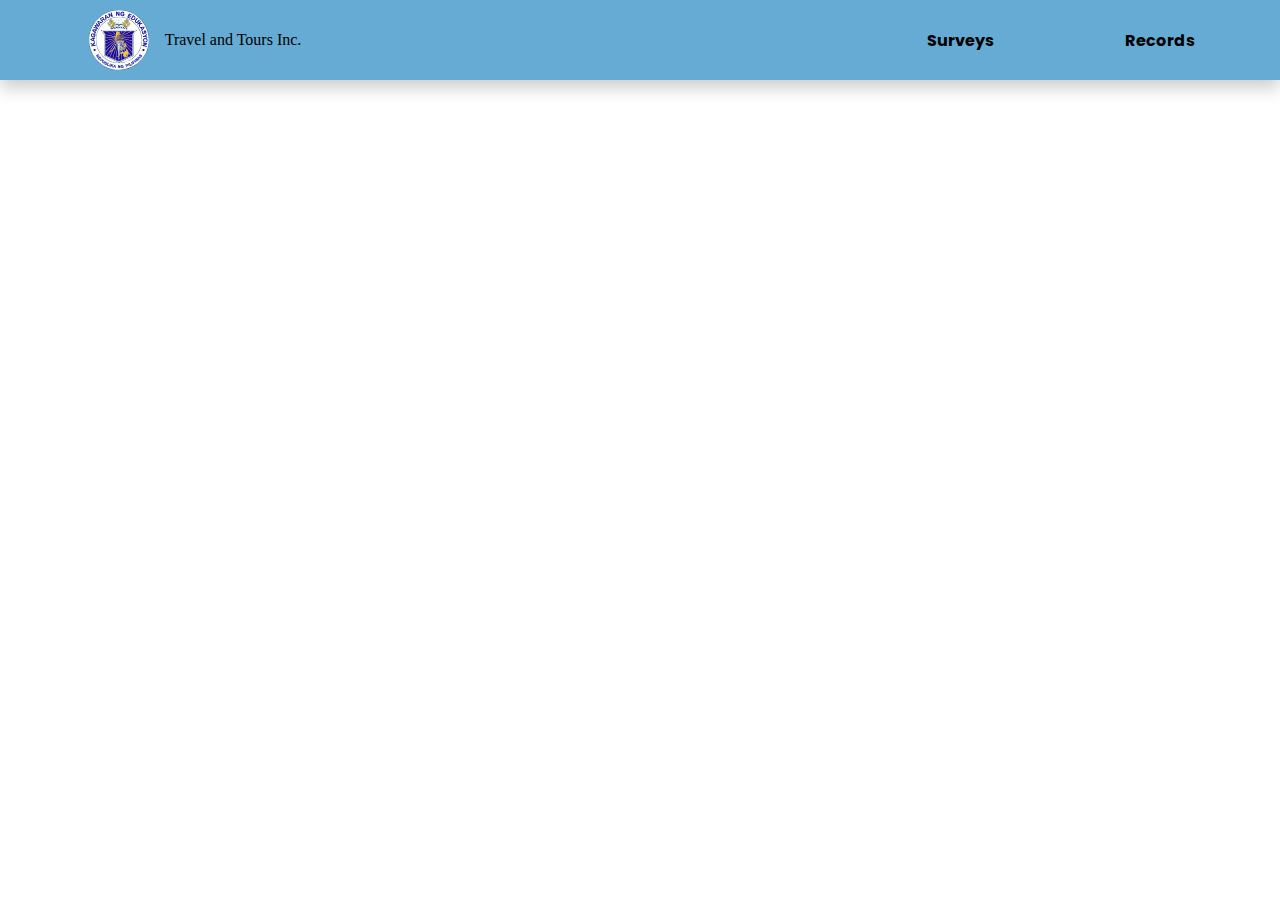
<file: index.html>
<!DOCTYPE html>
<html lang="en">
  <head>
    <!-- Web Page Information & Responsive Tags -->
    <meta charset="UTF-8" />
    <meta name="viewport" content="width=device-width, initial-scale=1.0" />

    <!-- Font Styles & Links -->
    <link rel="preconnect" href="https://fonts.googleapis.com" />
    <link rel="preconnect" href="https://fonts.gstatic.com" crossorigin />
    <link
      href="https://fonts.googleapis.com/css2?family=Poppins:wght@300;500;700&display=swap"
      rel="stylesheet"
    />

    <!-- Local Styles -->
    <link rel="stylesheet" href="./styles/index/headerIndex.css" />
    <link rel="stylesheet" href="./styles/index/webFrameIndex.css" />

    <!-- Web Page Information-->
    <title>Biyaheng Manila | Travels and Tours Inc.</title>
    <link
      rel="icon"
      href="../assets/icons/Seal_of_the_Department_of_Education_of_the_Philippines.svg"
      type="image/x-icon"
    />
  </head>
  <body>
    <!-- Top Navigation Bar -->
    <header>
      <div class="header-container">
        <div class="logo-area">
          <img
            src="../assets/icons/Seal_of_the_Department_of_Education_of_the_Philippines.svg"
            alt="Seal of Department of Education"
          />
          <label for="logo-name">Travel and Tours Inc.</label>
        </div>
        <div class="main-panel-tabs">
          <div class="dropdown-survey">
            <div class="dropSurveyBtn">Surveys</div>
            <div class="dropdown-survey-content">
              <a href="#">CoVID 19 Survey</a>
              <a href="./fieldtripForm.html">Fieldtrip Feedback</a>
            </div>
          </div>
          <div class="dropdown-records">
            <div class="dropRecordsBtn">Records</div>
            <div class="dropdown-records-content">
              <a href="#">Health Records</a>
              <a href="#">Feedback Records</a>
            </div>
          </div>
        </div>
        <div class="sidebar-button" onclick="moveSidebar()" id="sidebarButton">
          <img src="../assets/icons/menu-icon.svg" alt="Sidebar" />
        </div>
      </div>
    </header>
    <main></main>
    <footer></footer>
  </body>
</html>
</file>
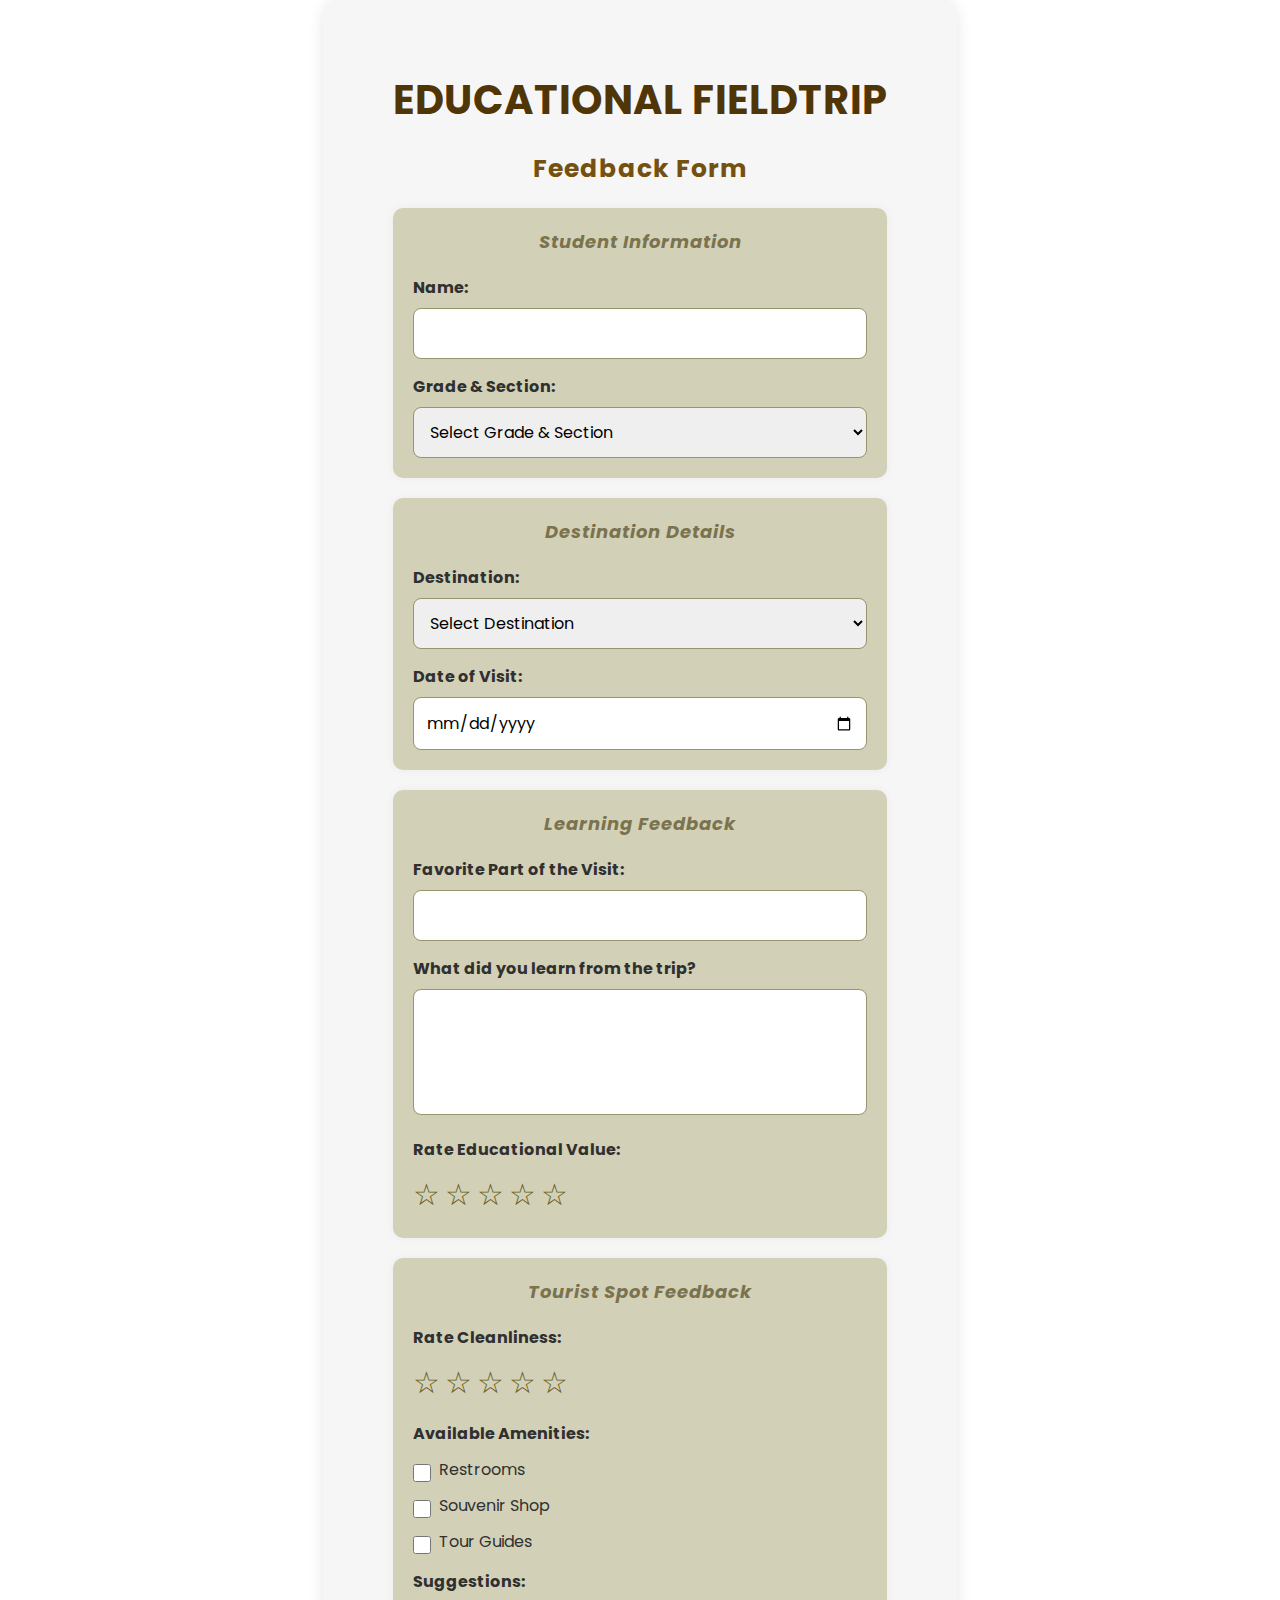
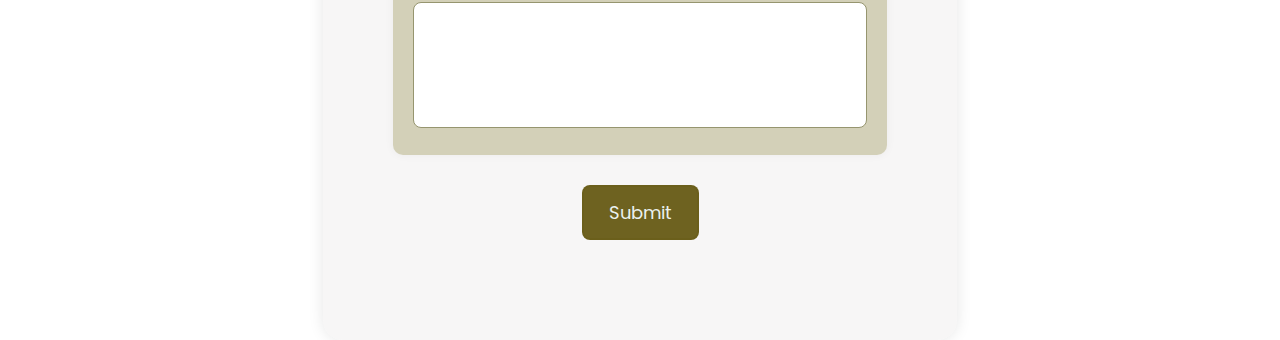
<file: Css.html>
<!DOCTYPE html>
<html lang="en">
<head>
  <meta charset="UTF-8">
  <title>Educational Fieldtrip Feedback</title>
  <link href="https://fonts.googleapis.com/css2?family=Poppins:wght@300;500;700&display=swap" rel="stylesheet">
  
  <style>
    * {
      box-sizing: border-box;
      margin: 0;
      padding: 0;
      resize: none;
    }

    body {
      font-family: 'Poppins', sans-serif;
      background: url('https://images.saymedia-content.com/.image/t_share/MjAwNzYwMTE5MDk5NjYzNTY0/field-trip-lesson-ideas-tying-your-field-trip-into-the-curriculum.jpg') no-repeat center center fixed;
      background-size: cover;
      display: flex;
      justify-content: center;
      align-items: center;
      min-height: 100vh;
      color: #383838;
      flex-direction: column;
    }

    .form-container {
      background: rgba(240, 238, 238, 0.555);
      padding: 70px;
      border-radius: 20px;
      max-width: 700px;
      margin: auto;
      box-shadow: 0 0 15px rgba(0, 0, 0, 0.1);
      transition: transform 0.3s, box-shadow 0.3s;
    }

    .form-container:hover {
      transform: scale(1.02);
      box-shadow: 0 0 20px rgba(0, 0, 0, 0.2);
    }

    h1, h2, h4 {
      text-align: center;
      margin-bottom: 20px;
      letter-spacing: 1px;
    }

    h1 {
      font-size: 40px;
      font-weight: bold;
      color: #503606;
      text-transform: uppercase;
    }

    h2 {
      font-size: 25px;
      color: #745111;
    }

    h4 {
      font-size: 18px;
      font-style: italic;
      color: #7a734e;
    }

    .student-info, .destination, .learnings, .experience {
      background: #d3d0b8; 
      padding: 20px;
      border-radius: 10px;
      margin: 20px 0;
      box-shadow: 0 0 10px rgba(37, 37, 37, 0.05);
    }

    label {
      display: block;
      margin-top: 15px;
      font-weight: bold;
      color: #2f302f;
    }

    input, select, textarea {
      width: 100%;
      padding: 12px;
      margin-top: 8px;
      border-radius: 8px;
      border: 1px solid #96956f;
      font-family: 'Poppins', sans-serif;
      font-size: 16px;
      transition: border-color 0.3s, background-color 0.3s;
    }

    input:focus, select:focus, textarea:focus {
      border-color: #979657;
      background-color: #909453;
      outline: none;
    }

    .checkbox-group label {
      font-weight: normal;
      display: flex;
      align-items: center;
      margin-top: 10px;
    }

    .checkbox-group input {
      width: 18px;
      height: 18px;
      margin-right: 8px;
    }

    .stars {
      display: flex;
      font-size: 30px;
      cursor: pointer;
      margin-top: 10px;
      transition: transform 0.3s;
    }

    .stars span {
      color: #685c21;
      margin-right: 5px;
      transition: transform 0.3s, color 0.3s;
    }

    .stars span:hover {
      transform: scale(1.3);
      color: #c2bd7b;
    }

    button {
      background-color: #6b5f1cfa;
      color: #eaf1ee;
      border: 2px solid #6b5f1cfa;
      text-align: center;
      display: block;
      margin: 30px auto;
      padding: 12px 25px;
      font-size: 18px;
      border-radius: 8px;
      cursor: pointer;
      font-family: 'Poppins', sans-serif;
      transition: background-color 0.3s, transform 0.3s, box-shadow 0.3s;
    }

    button:hover {
      background-color: #503606;
      box-shadow: 0 4px 12px rgba(7, 7, 7, 0.527);
      transform: scale(1.05);
    }

    button:active {
      transform: scale(1.02);
    }

    @media (max-width: 768px) {
      .form-container {
        padding: 20px;
        margin: 10px;
      }

      h1 {
        font-size: 30px;
      }

      h2 {
        font-size: 18px;
      }

      .stars {
        font-size: 25px;
      }

      input, select, textarea {
        font-size: 14px;
      }
    }
  </style>
</head>
<body>

  <div class="form-container">
    <h1>Educational Fieldtrip</h1>
    <h2>Feedback Form</h2>

    <div class="student-info">
      <h4>Student Information</h4>
      <form>
        <label for="name">Name:</label>
        <input type="text" id="name" name="name">

        <label for="grade">Grade & Section:</label>
        <select id="grade" name="grade">
          <option value="">Select Grade & Section</option>
          <option value="Grade 7-A">Grade 7-A</option>
          <option value="Grade 7-B">Grade 7-B</option>
          <option value="Grade 8-A">Grade 8-A</option>
          <option value="Grade 8-B">Grade 8-B</option>
          <option value="Grade 9-A">Grade 9-A</option>
          <option value="Grade 9-B">Grade 9-B</option>
          <option value="Grade 10-A">Grade 10-A</option>
          <option value="Grade 10-B">Grade 10-B</option>
        </select>
      </form>
    </div>

    <div class="destination">
      <h4>Destination Details</h4>
      <form>
        <label for="destination">Destination:</label>
        <select id="destination" name="destination">
          <option value="">Select Destination</option>
          <option value="The Mind Museum">The Mind Museum</option>
          <option value="Rizal Park Hotel">Rizal Park Hotel</option>
          <option value="Art in Island">Art in Island</option>
          <option value="La Mesa Eco Park">La Mesa Eco Park</option>
        </select>

        <label for="visit-date">Date of Visit:</label>
        <input type="date" id="visit-date" name="visit-date">
      </form>
    </div>

    <div class="learnings">
      <h4>Learning Feedback</h4>
      <form>
        <label for="favorite">Favorite Part of the Visit:</label>
        <input type="text" id="favorite" name="favorite">

        <label for="learned">What did you learn from the trip?</label>
        <textarea id="learned" name="learned" rows="4"></textarea>

        <label>Rate Educational Value:</label>
        <div class="stars" id="educational-rating">
          <span>&#9734;</span><span>&#9734;</span><span>&#9734;</span><span>&#9734;</span><span>&#9734;</span>
        </div>
      </form>
    </div>

    <div class="experience">
      <h4>Tourist Spot Feedback</h4>
      <form>
        <label>Rate Cleanliness:</label>
        <div class="stars" id="cleanliness-rating">
          <span>&#9734;</span><span>&#9734;</span><span>&#9734;</span><span>&#9734;</span><span>&#9734;</span>
        </div>

        <label>Available Amenities:</label>
        <div class="checkbox-group">
          <label><input type="checkbox" name="amenities" value="Restrooms">Restrooms</label>
          <label><input type="checkbox" name="amenities" value="Souvenir Shop">Souvenir Shop</label>
          <label><input type="checkbox" name="amenities" value="Tour Guides">Tour Guides</label>
        </div>

        <label for="suggestions">Suggestions:</label>
        <textarea id="suggestions" name="suggestions" rows="4"></textarea>
      </form>
    </div>

    <button type="submit">Submit</button>
  </div>

  <script>
    function setupStars(containerId) {
      const container = document.getElementById(containerId);
      const stars = container.querySelectorAll("span");

      stars.forEach((star, index) => {
        star.addEventListener("click", () => {
          stars.forEach((s, i) => {
            s.innerHTML = i <= index ? "&#9733;" : "&#9734;";
          });
        });
      });
    }

    setupStars("educational-rating");
    setupStars("cleanliness-rating");
  </script>

</body>
</html>
</file>
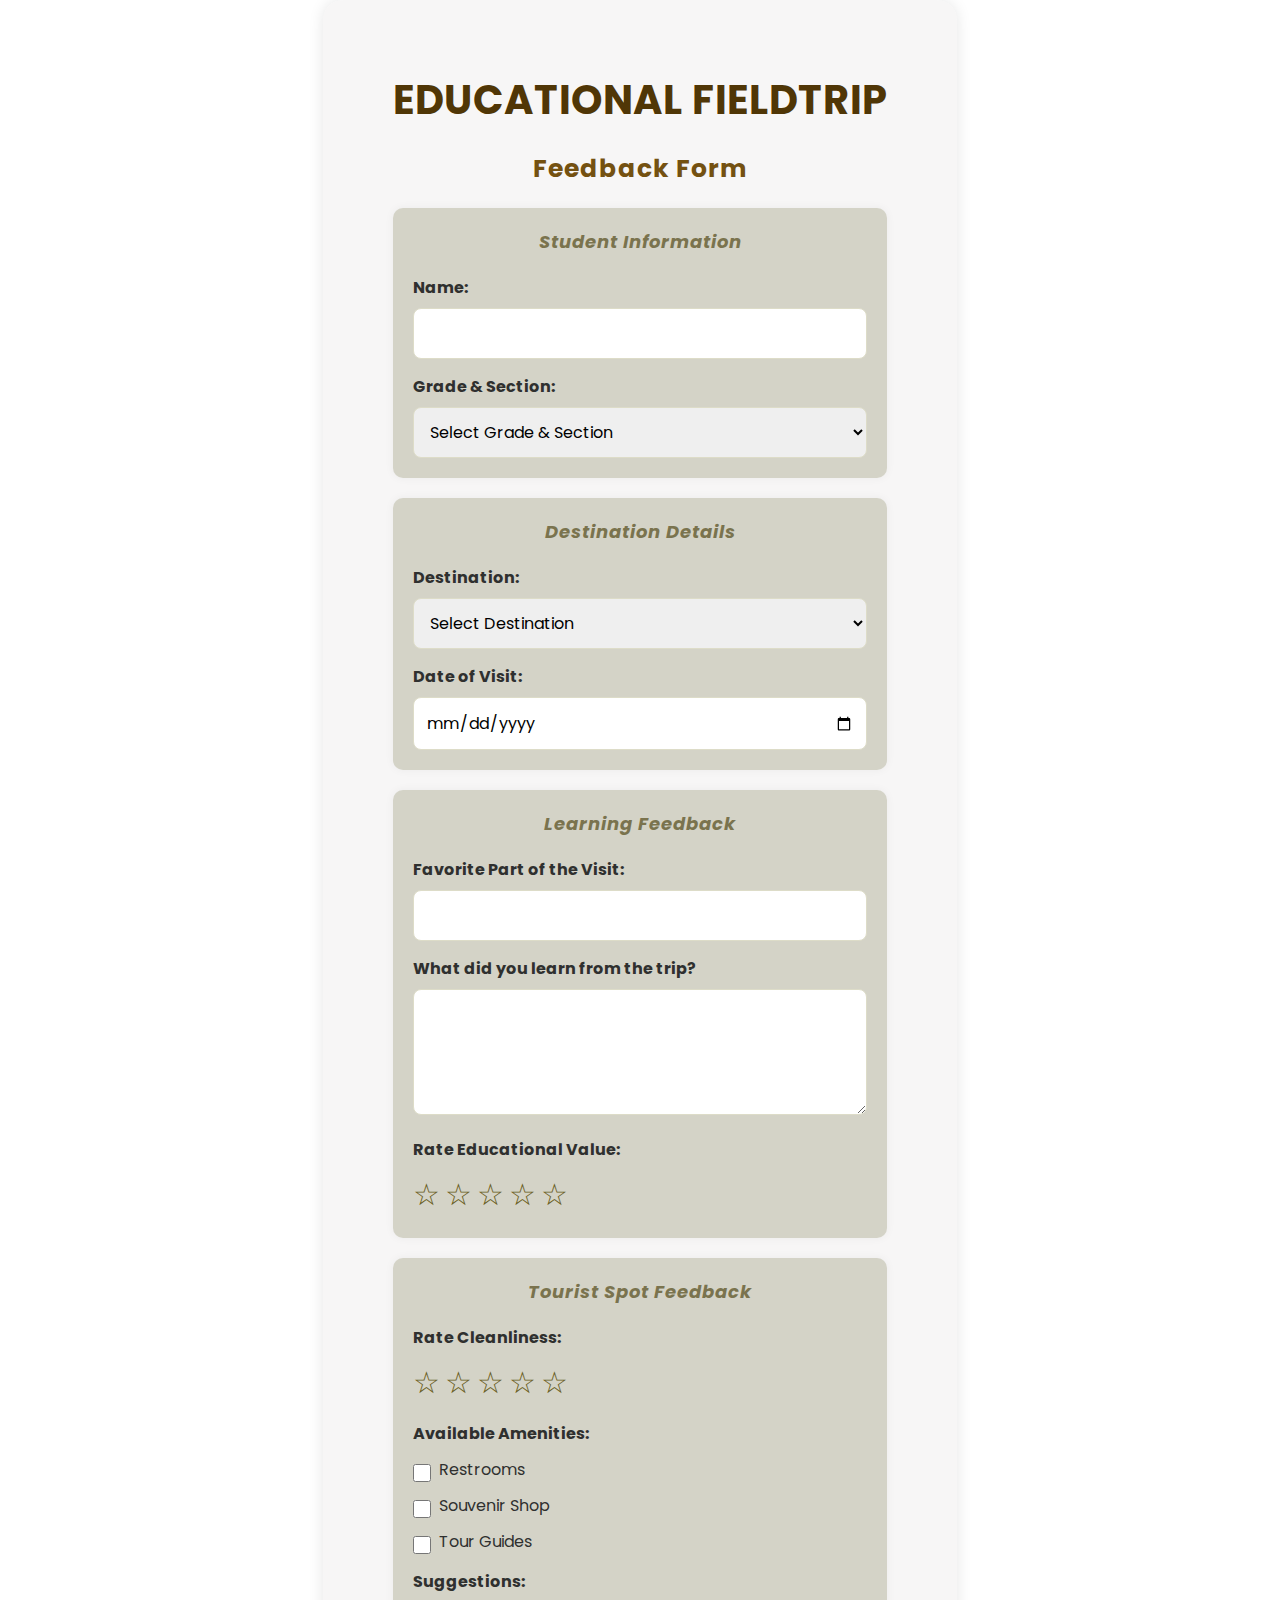
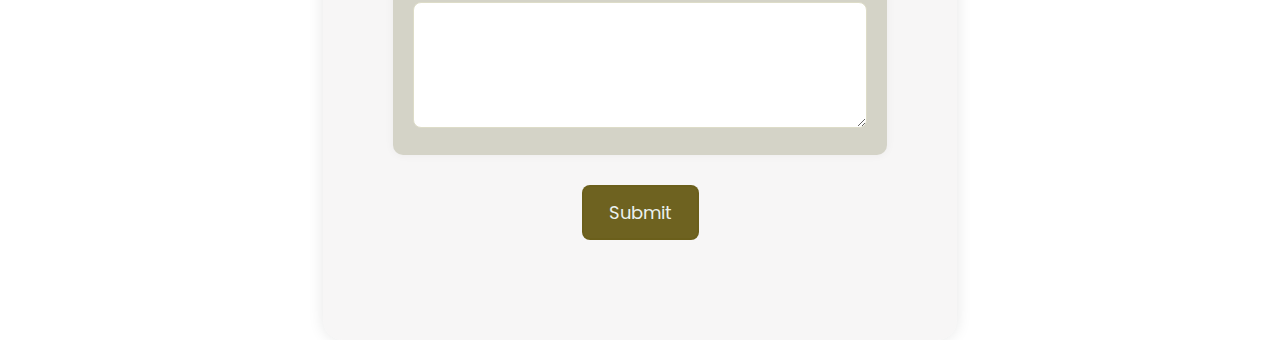
<file: cssformatted.html>
<!DOCTYPE html>
<html lang="en">
<head>
  <meta charset="UTF-8">
  <title>Educational Fieldtrip Feedback</title>
  <link href="https://fonts.googleapis.com/css2?family=Poppins:wght@300;500;700&display=swap" rel="stylesheet">
  
  <style>
    * {
      box-sizing: border-box;
      margin: 0;
      padding: 0;
    }

    body {
      font-family: 'Poppins', sans-serif;
      background: url('https://images.saymedia-content.com/.image/t_share/MjAwNzYwMTE5MDk5NjYzNTY0/field-trip-lesson-ideas-tying-your-field-trip-into-the-curriculum.jpg') no-repeat center center fixed;
      background-size: cover;
      display: flex;
      justify-content: center;
      align-items: center;
      min-height: 100vh;
      color: #383838;
      flex-direction: column;
    }

    .form-container {
      background: rgba(240, 238, 238, 0.555);
      padding: 70px;
      border-radius: 20px;
      max-width: 700px;
      margin: auto;
      box-shadow: 0 0 15px rgba(0, 0, 0, 0.1);
      transition: transform 0.3s, box-shadow 0.3s;
    }

    .form-container:hover {
      transform: scale(1.02);
      box-shadow: 0 0 20px rgba(0, 0, 0, 0.2);
    }

    h1, h2, h4 {
      text-align: center;
      margin-bottom: 20px;
      letter-spacing: 1px;
    }

    h1 {
      font-size: 40px;
      font-weight: bold;
      color: #503606;
      text-transform: uppercase;
    }

    h2 {
      font-size: 25px;
      color: #745111;
      ;
    }

    h4 {
      font-size: 18px;
      font-style: italic;
      color: #7a734e;
    }

    .student-info, .destination, .learnings, .experience {
      background: #d4d3c7; 
      padding: 20px;
      border-radius: 10px;
      margin: 20px 0;
      box-shadow: 0 0 10px rgba(17, 17, 17, 0.05);
    }

    label {
      display: block;
      margin-top: 15px;
      font-weight: bold;
      color: #2f302f;
    }

    input, select, textarea {
      width: 100%;
      padding: 12px;
      margin-top: 8px;
      border-radius: 8px;
      border: 1px solid #dddcc8;
      font-family: 'Poppins', sans-serif;
      font-size: 16px;
      transition: border-color 0.3s, background-color 0.3s;
    }

    input:focus, select:focus, textarea:focus {
      border-color: #555032;
      background-color: #ffffff;
      outline: none;
    }

    .checkbox-group label {
      font-weight: normal;
      display: flex;
      align-items: center;
      margin-top: 10px;
    }

    .checkbox-group input {
      width: 18px;
      height: 18px;
      margin-right: 8px;
    }

    .stars {
      display: flex;
      font-size: 30px;
      cursor: pointer;
      margin-top: 10px;
      transition: transform 0.3s;
    }

    .stars span {
      color: #685c21;
      margin-right: 5px;
      transition: transform 0.3s, color 0.3s;
    }

    .stars span:hover {
      transform: scale(1.3);
      color: #c2bd7b;
    }

    button {
      background-color: #6b5f1cfa;
      color: #eaf1ee;
      border: 2px solid #6b5f1cfa;
      text-align: center;
      display: block;
      margin: 30px auto;
      padding: 12px 25px;
      font-size: 18px;
      border-radius: 8px;
      cursor: pointer;
      font-family: 'Poppins', sans-serif;
      transition: background-color 0.3s, transform 0.3s, box-shadow 0.3s;
    }

    button:hover {
      background-color: #503606;
      box-shadow: 0 4px 12px rgba(7, 7, 7, 0.527);
      transform: scale(1.05);
    }

    button:active {
      transform: scale(1.02);
    }

    @media (max-width: 768px) {
      .form-container {
        padding: 20px;
        margin: 10px;
      }

      h1 {
        font-size: 30px;
      }

      h2 {
        font-size: 18px;
      }

      .stars {
        font-size: 25px;
      }

      input, select, textarea {
        font-size: 14px;
      }
    }
  </style>
</head>
<body>

  <div class="form-container">
    <h1>Educational Fieldtrip</h1>
    <h2>Feedback Form</h2>

    <div class="student-info">
      <h4>Student Information</h4>
      <form>
        <label for="name">Name:</label>
        <input type="text" id="name" name="name">

        <label for="grade">Grade & Section:</label>
        <select id="grade" name="grade">
          <option value="">Select Grade & Section</option>
          <option value="Grade 7-A">Grade 7-A</option>
          <option value="Grade 7-B">Grade 7-B</option>
          <option value="Grade 8-A">Grade 8-A</option>
          <option value="Grade 8-B">Grade 8-B</option>
          <option value="Grade 9-A">Grade 9-A</option>
          <option value="Grade 9-B">Grade 9-B</option>
          <option value="Grade 10-A">Grade 10-A</option>
          <option value="Grade 10-B">Grade 10-B</option>
        </select>
      </form>
    </div>

    <div class="destination">
      <h4>Destination Details</h4>
      <form>
        <label for="destination">Destination:</label>
        <select id="destination" name="destination">
          <option value="">Select Destination</option>
          <option value="The Mind Museum">The Mind Museum</option>
          <option value="Rizal Park Hotel">Rizal Park Hotel</option>
          <option value="Art in Island">Art in Island</option>
          <option value="La Mesa Eco Park">La Mesa Eco Park</option>
        </select>

        <label for="visit-date">Date of Visit:</label>
        <input type="date" id="visit-date" name="visit-date">
      </form>
    </div>

    <div class="learnings">
      <h4>Learning Feedback</h4>
      <form>
        <label for="favorite">Favorite Part of the Visit:</label>
        <input type="text" id="favorite" name="favorite">

        <label for="learned">What did you learn from the trip?</label>
        <textarea id="learned" name="learned" rows="4"></textarea>

        <label>Rate Educational Value:</label>
        <div class="stars" id="educational-rating">
          <span>&#9734;</span><span>&#9734;</span><span>&#9734;</span><span>&#9734;</span><span>&#9734;</span>
        </div>
      </form>
    </div>

    <div class="experience">
      <h4>Tourist Spot Feedback</h4>
      <form>
        <label>Rate Cleanliness:</label>
        <div class="stars" id="cleanliness-rating">
          <span>&#9734;</span><span>&#9734;</span><span>&#9734;</span><span>&#9734;</span><span>&#9734;</span>
        </div>

        <label>Available Amenities:</label>
        <div class="checkbox-group">
          <label><input type="checkbox" name="amenities" value="Restrooms">Restrooms</label>
          <label><input type="checkbox" name="amenities" value="Souvenir Shop">Souvenir Shop</label>
          <label><input type="checkbox" name="amenities" value="Tour Guides">Tour Guides</label>
        </div>

        <label for="suggestions">Suggestions:</label>
        <textarea id="suggestions" name="suggestions" rows="4"></textarea>
      </form>
    </div>

    <button type="submit">Submit</button>
  </div>

  <script>
    function setupStars(containerId) {
      const container = document.getElementById(containerId);
      const stars = container.querySelectorAll("span");

      stars.forEach((star, index) => {
        star.addEventListener("click", () => {
          stars.forEach((s, i) => {
            s.innerHTML = i <= index ? "&#9733;" : "&#9734;";
          });
        });
      });
    }

    setupStars("educational-rating");
    setupStars("cleanliness-rating");
  </script>

</body>
</html>
</file>
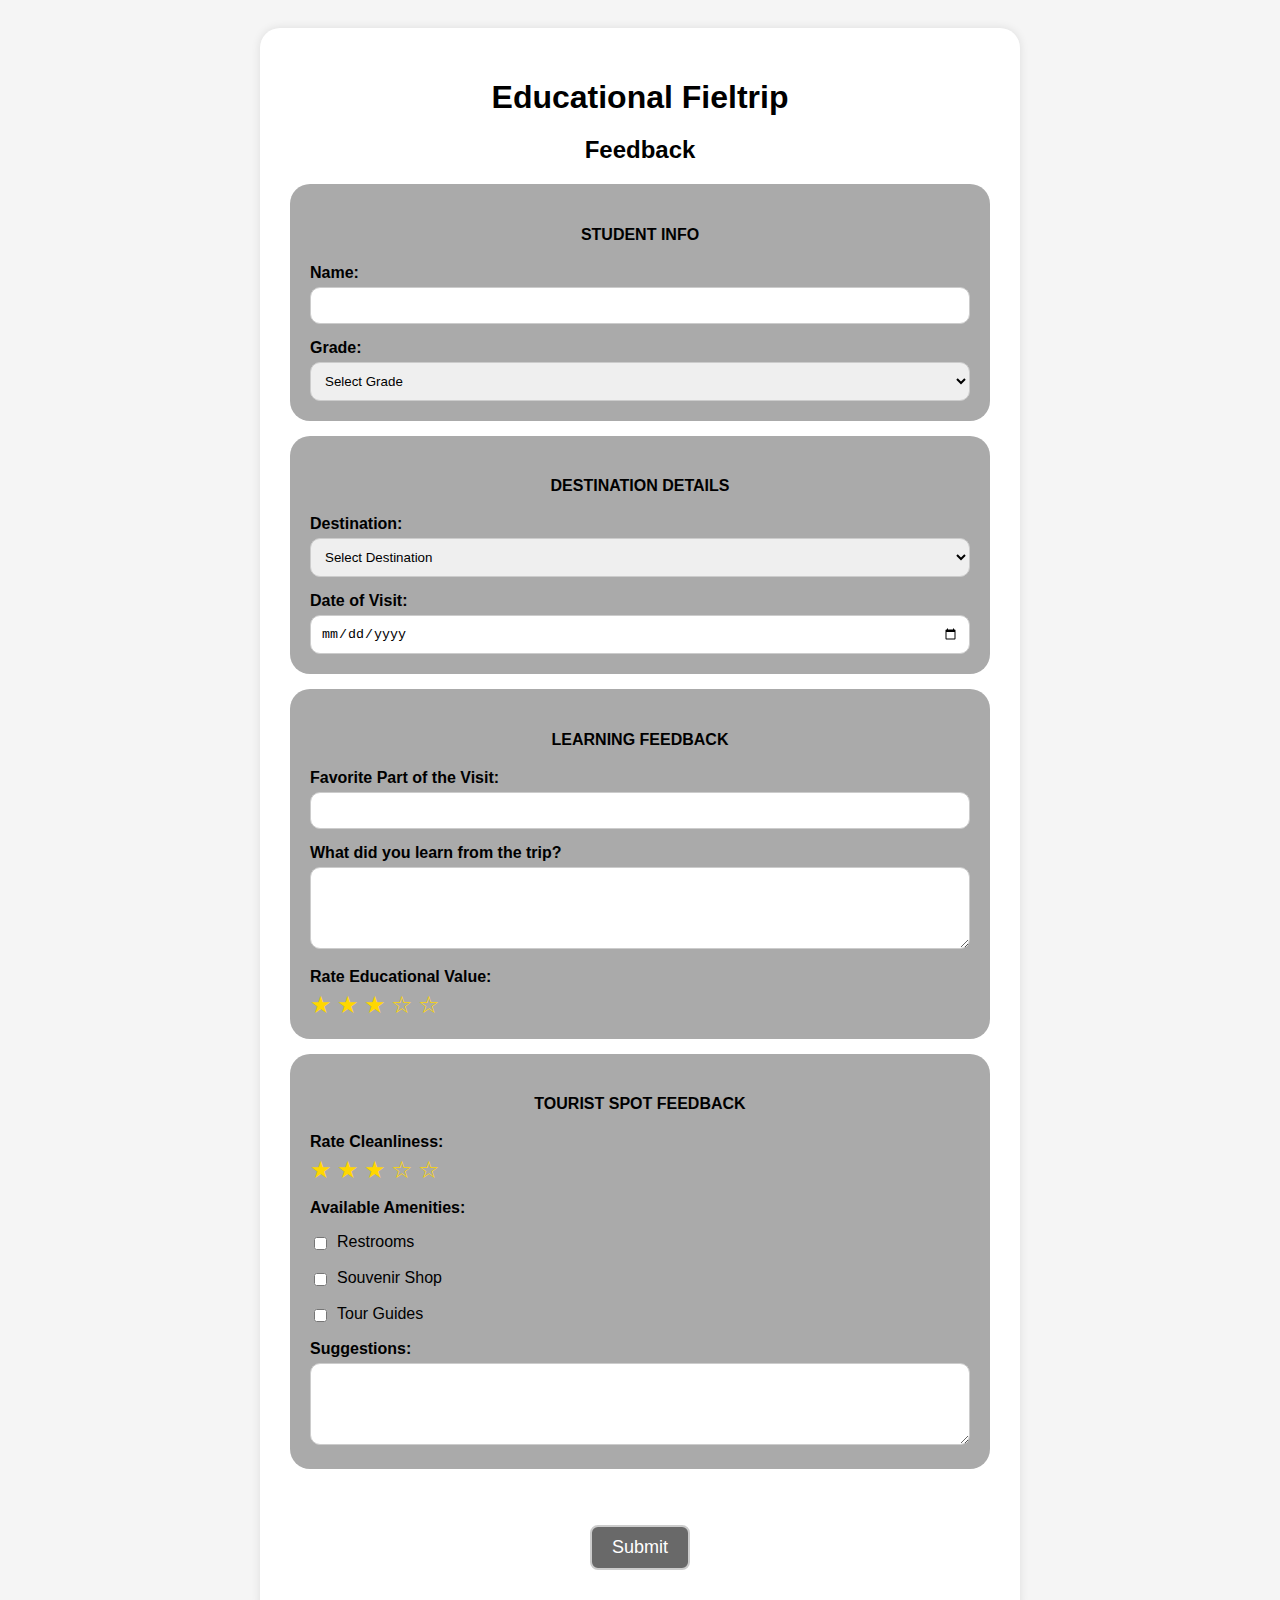
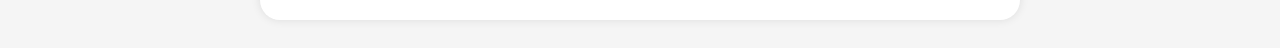
<file: try lang.html>
<!DOCTYPE html>
<html lang="en">
<head>
  <meta charset="UTF-8">
  <title>Educational Fieldtrip Feedback</title>
  <style>
    body {
      font-family: Arial, sans-serif;
      background: #f5f5f5;
      padding: 20px;
    }
    .form-container {
      background: #fff;
      padding: 30px;
      border-radius: 20px;
      max-width: 700px;
      margin: auto;
      box-shadow: 0 0 10px rgba(0,0,0,0.1);
    }
    .student-info {
      background: rgb(170, 170, 170);
      padding: 20px;
      border-radius: 20px;
      max-width: 700px;
      margin: auto;
    }
    .destination {
      background: rgb(170, 170, 170);
      padding: 20px;
      border-radius: 20px;
      max-width: 700px;
      margin-top: 15px;
    }
    .learnings {
      background: rgb(170, 170, 170);
      padding: 20px;
      border-radius: 20px;
      max-width: 700px;
      margin-top: 15px;
    }
    .experience {
      background: rgb(170, 170, 170);
      padding: 20px;
      border-radius: 20px;
      max-width: 700px;
      margin-top: 15px;
    }
    h1, h2, h4 {
      text-align: center;
      margin-bottom: 20px;
    }
    label {
      display: block;
      margin-top: 15px;
      font-weight: bold;
    }
    input, select, textarea {
      width: 100%;
      padding: 10px;
      margin-top: 5px;
      border-radius: 10px;
      border: 1px solid #ccc;
      box-sizing: border-box;
    }
    .checkbox-group label {
      font-weight: normal;
      display: flex;
      align-items: center;
    }
    .checkbox-group input {
      width: auto;
      margin-right: 10px;
    }
    .stars {
      display: flex;
      font-size: 24px;
      cursor: pointer;
      margin-top: 5px;
    }
    .stars span {
      color: gold;
      margin-right: 5px;
    }
    button {
      background-color: dimgray;
      color: white;
      border: 2px solid #ccc;
      text-align: center;
      display: block;
      margin: 20px auto;
      padding: 10px 20px;
      font-size: 18px;
      border-radius: 8px;
      cursor: pointer;
    }
  </style>
</head>
<body>

  <div class="form-container">
    <h1>Educational Fieltrip</h1>
    <h2>Feedback</h2>

  <div class="student-info">
    <h4>STUDENT INFO</h4>
    <form>
      <label for="name">Name:</label>
      <input type="text" id="name" name="name">

      <label for="grade">Grade:</label>
      <select id="grade" name="grade">
        <option value="">Select Grade</option>
        <option value="Grade 7">Grade 7</option>
        <option value="Grade 8">Grade 8</option>
        <option value="Grade 9">Grade 9</option>
        <option value="Grade 10">Grade 10</option>
      </select>
    </form>
  </div>   

  <div class="destination">
    <h4>DESTINATION DETAILS</h4>
    <form>
      <label for="destination">Destination:</label>
      <select id="destination" name="destination">
        <option value="">Select Destination</option>
        <option value="The Mind Museum">The Mind Museum</option>
        <option value="Rizal Park Hotel">Rizal Park Hotel</option>
        <option value="Art in Island">Art in Island</option>
        <option value="La Mesa Eco Park">La Mesa Eco Park</option>
      </select>

      <label for="visit-date">Date of Visit:</label>
      <input type="date" id="visit-date" name="visit-date">
    </form>
  </div>

  <div class="learnings">
    <h4>LEARNING FEEDBACK</h4>
    <form>
      <label for="favorite">Favorite Part of the Visit:</label>
      <input type="text" id="favorite" name="favorite">
      <label for="learned">What did you learn from the trip?</label>
      <textarea id="learned" name="learned" rows="4"></textarea>
      <label>Rate Educational Value:</label>

      <div class="stars" id="educational-rating">
        <span>&#9733;</span><span>&#9733;</span><span>&#9733;</span><span>&#9734;</span><span>&#9734;</span>
      </div>

    </form>
  </div>
      
  <div class="experience">
    <h4>TOURIST SPOT FEEDBACK</h4>
    <form>
      <label>Rate Cleanliness:</label>
      <div class="stars" id="cleanliness-rating">
        <span>&#9733;</span><span>&#9733;</span><span>&#9733;</span><span>&#9734;</span><span>&#9734;</span>
      </div>

      <label>Available Amenities:</label>
      <div class="checkbox-group">
        <label><input type="checkbox" name="amenities" value="Restrooms">Restrooms</label>
        <label><input type="checkbox" name="amenities" value="Souvenir Shop">Souvenir Shop</label>
        <label><input type="checkbox" name="amenities" value="Tour Guides">Tour Guides</label>
      </div>

      <label for="suggestions">Suggestions:</label>
      <textarea id="suggestions" name="suggestions" rows="4"></textarea>
    </form>
  </div>
     
      <br><br>
      <button type="submit">Submit</button>

</body>
</html>
</file>
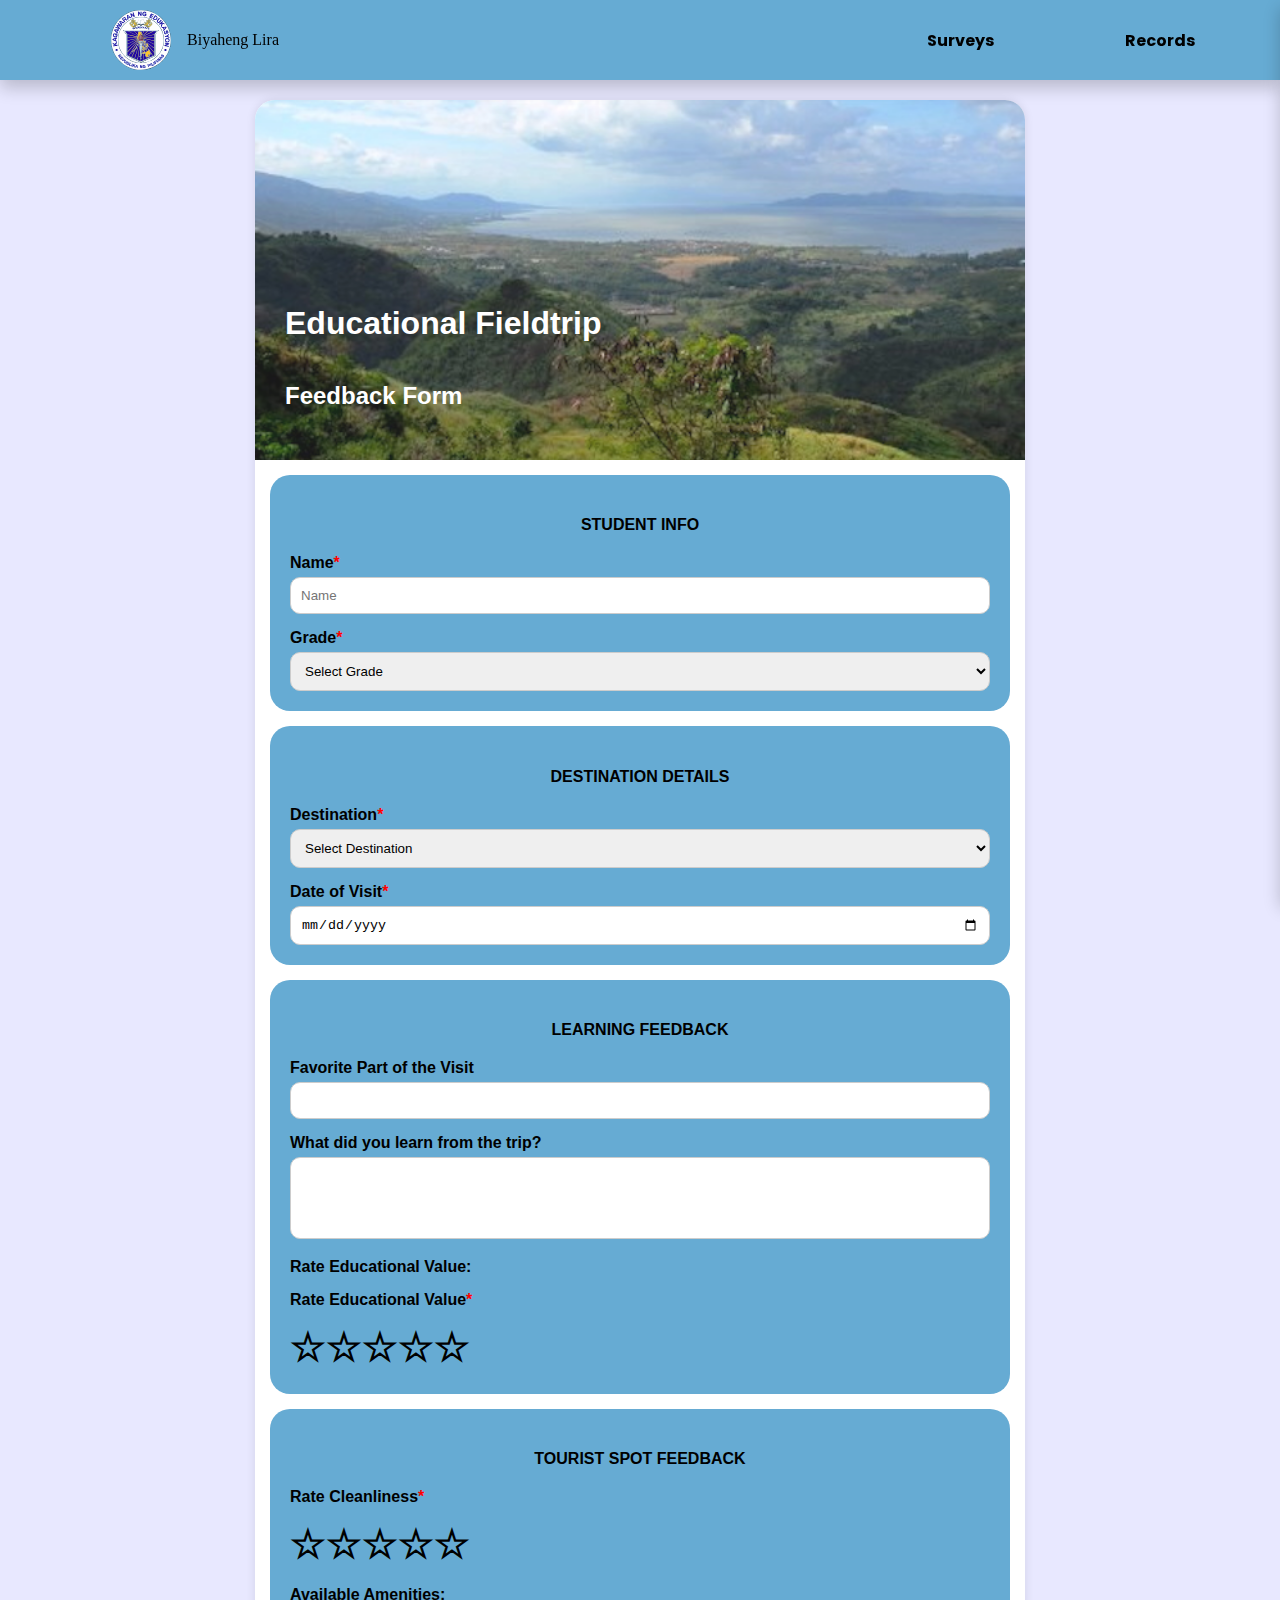
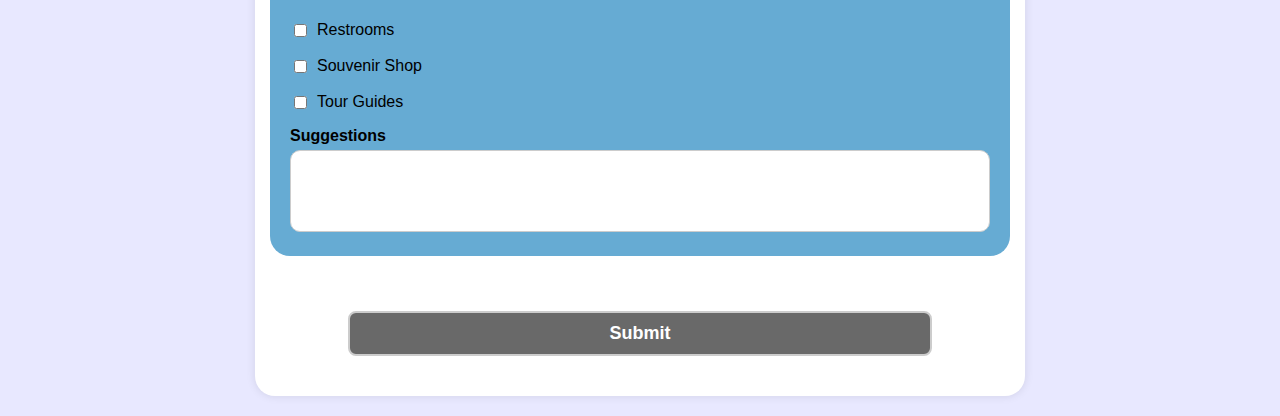
<file: content-pages/fieldtripForm.html>
<!DOCTYPE html>
<html lang="en">
  <head>
    <!-- Web Page Information & Responsive Tags -->
    <meta charset="UTF-8" />
    <meta name="viewport" content="width=device-width, initial-scale=1.0" />

    <!-- Font Styles & Links -->
    <link rel="preconnect" href="https://fonts.googleapis.com" />
    <link rel="preconnect" href="https://fonts.gstatic.com" crossorigin />
    <link
      href="https://fonts.googleapis.com/css2?family=Poppins:wght@300;500;700&display=swap"
      rel="stylesheet"
    />

    <!-- Local Styles -->
    <link rel="stylesheet" href="../styles/components/header.css" />
    <link rel="stylesheet" href="../styles/components/prompt-message.css" />
    <link rel="stylesheet" href="../styles/components/webFrame.css" />
    <link rel="stylesheet" href="../styles/components/sidebar.css">
    <link rel="stylesheet" href="../styles/fieldtripForm.css" />

    <!-- Web Page Information-->
    <title>Educational Fieldtrip Feedback</title>
    <link
      rel="icon"
      href="../assets/icons/Seal_of_the_Department_of_Education_of_the_Philippines.svg"
      type="image/x-icon"
    />
  </head>
  <body>
    <!-- Top Navigation Bar -->
    <header>
      <div class="header-container">
        <div class="logo-area">
          <img
            src="../assets/icons/Seal_of_the_Department_of_Education_of_the_Philippines.svg"
            alt="Seal of Department of Education"
          />
          <label for="logo-name">Biyaheng Lira</label>
        </div>
        <div class="main-panel-tabs">
          <div class="dropdown-survey">
            <div class="dropSurveyBtn">Surveys</div>
            <div class="dropdown-survey-content">
              <a href="./healthForm.html">CoVID 19 Survey</a>
              <a href="#"
                >Fieldtrip Feedback</a
              >
            </div>
          </div>
          <div class="dropdown-records">
            <div class="dropRecordsBtn">Records</div>
            <div class="dropdown-records-content">
              <a href="./healthFormRecords.html"
                >Health Records</a
              >
              <a href="./fieldtripFormRecords.html"
                >Feedback Records</a
              >
            </div>
          </div>
        </div>
        <div class="sidebar-button" onclick="moveSidebar()" id="sidebarButton">
          <img src="../assets/icons/menu-icon.svg" alt="Sidebar" />
        </div>
      </div>
    </header>
    <!-- Web Content -->
    <main>
      <!-- CSS Frame of Form -->
      <div class="form-container">
        <form action="" id="fieldtripSurvey">
          <!-- Form Background Header -->
          <div class="form-header">
            <h1>Educational Fieldtrip</h1>
            <h2>Feedback Form</h2>
          </div>
          <!-- Student Information Section -->
          <div class="student-info">
            <h4>STUDENT INFO</h4>
            <label for="name"
              >Name<span style="color: red"><b>*</b></span></label
            >
            <input
              type="text"
              id="name"
              name="name"
              placeholder="Name"
              required
            />
            <label for="grade"
              >Grade<span style="color: red"><b>*</b></span></label
            >
            <select id="grade" name="grade" required>
              <option value="" selected disabled>Select Grade</option>
              <option value="Grade 7-A">Grade 7-A</option>
              <option value="Grade 7-B">Grade 7-B</option>
              <option value="Grade 8-A">Grade 8-A</option>
              <option value="Grade 8-B">Grade 8-B</option>
              <option value="Grade 9-A">Grade 9-A</option>
              <option value="Grade 9-B">Grade 9-B</option>
              <option value="Grade 10-A">Grade 10-A</option>
              <option value="Grade 10-B">Grade 10-B</option>
              <option value="Grade 11-A">Grade 11-A</option>
              <option value="Grade 11-B">Grade 11-B</option>
              <option value="Grade 11-C">Grade 11-C</option>
              <option value="Grade 12-A">Grade 12-A</option>
              <option value="Grade 12-B">Grade 12-B</option>
              <option value="Grade 12-C">Grade 12-C</option>
            </select>
          </div>
          <!-- Destination Details Section -->
          <div class="destination">
            <h4>DESTINATION DETAILS</h4>
            <label for="destination"
              >Destination<span style="color: red"><b>*</b></span></label
            >
            <select id="destination" name="destination" required>
              <option value="" selected disabled>Select Destination</option>
              <option value="The Mind Museum">The Mind Museum</option>
              <option value="Rizal Park Hotel">Rizal Park Hotel</option>
              <option value="Art in Island">Art in Island</option>
              <option value="La Mesa Eco Park">La Mesa Eco Park</option>
            </select>

            <label for="visit-date"
              >Date of Visit<span style="color: red"><b>*</b></span></label
            >
            <input type="date" id="visit-date" name="visit-date" required />
          </div>
          <!-- Educational Feedback Section -->
          <div class="learnings">
            <h4>LEARNING FEEDBACK</h4>
            <label for="favorite">Favorite Part of the Visit</label>
            <input type="text" id="favorite" name="favorite" />
            <label for="learned">What did you learn from the trip?</label>
            <textarea id="learned" name="learned" rows="4"></textarea>
            <label>Rate Educational Value:</label>
            <label
              >Rate Educational Value<span style="color: red"
                ><b>*</b></span
              ></label
            >
            <div class="educational-rating" id="educational-rating">
              <label>
                <input type="radio" name="educStars" value="1" required />
                <span class="icon">&#9734;</span>
              </label>
              <label>
                <input type="radio" name="educStars" value="2" />
                <span class="icon">&#9734;</span>
                <span class="icon">&#9734;</span>
              </label>
              <label>
                <input type="radio" name="educStars" value="3" />
                <span class="icon">&#9734;</span>
                <span class="icon">&#9734;</span>
                <span class="icon">&#9734;</span>
              </label>
              <label>
                <input type="radio" name="educStars" value="4" />
                <span class="icon">&#9734;</span>
                <span class="icon">&#9734;</span>
                <span class="icon">&#9734;</span>
                <span class="icon">&#9734;</span>
              </label>
              <label>
                <input type="radio" name="educStars" value="5" />
                <span class="icon">&#9734;</span>
                <span class="icon">&#9734;</span>
                <span class="icon">&#9734;</span>
                <span class="icon">&#9734;</span>
                <span class="icon">&#9734;</span>
              </label>
            </div>
          </div>

          <!-- Tourist Spot Feedback Section -->
          <div class="experience">
            <h4>TOURIST SPOT FEEDBACK</h4>
            <label
              >Rate Cleanliness<span style="color: red"><b>*</b></span></label
            >
            <div class="cleanliness-rating" id="cleanliness-rating">
              <label>
                <input type="radio" name="cleanStars" value="1" required />
                <span class="icon">&#9734;</span>
              </label>
              <label>
                <input type="radio" name="cleanStars" value="2" />
                <span class="icon">&#9734;</span>
                <span class="icon">&#9734;</span>
              </label>
              <label>
                <input type="radio" name="cleanStars" value="3" />
                <span class="icon">&#9734;</span>
                <span class="icon">&#9734;</span>
                <span class="icon">&#9734;</span>
              </label>
              <label>
                <input type="radio" name="cleanStars" value="4" />
                <span class="icon">&#9734;</span>
                <span class="icon">&#9734;</span>
                <span class="icon">&#9734;</span>
                <span class="icon">&#9734;</span>
              </label>
              <label>
                <input type="radio" name="cleanStars" value="5" />
                <span class="icon">&#9734;</span>
                <span class="icon">&#9734;</span>
                <span class="icon">&#9734;</span>
                <span class="icon">&#9734;</span>
                <span class="icon">&#9734;</span>
              </label>
            </div>

            <label>Available Amenities:</label>
            <div class="checkbox-group">
              <label
                ><input
                  type="checkbox"
                  name="amenities"
                  value="Restrooms"
                />Restrooms</label
              >
              <label
                ><input
                  type="checkbox"
                  name="amenities"
                  value="Souvenir Shop"
                />Souvenir Shop</label
              >
              <label
                ><input
                  type="checkbox"
                  name="amenities"
                  value="Tour Guides"
                />Tour Guides</label
              >
            </div>

            <label for="suggestions">Suggestions</label>
            <textarea id="suggestions" name="suggestions" rows="4"></textarea>
          </div>
          <!-- Submit Button -->
          <div class="submit-container">
            <button type="button" onclick="displayPrompt()">Submit</button>
          </div>
          <!-- Prompt Messages -->
          <div class="prompt-message" id="promptMessage">
            <div class="prompt-container">
              <div class="dialog-box">
                <div class="dialog-content">
                  <p>Are you sure with the details?</p>
                  <div class="prompt-button-container">
                    <input
                      type="submit"
                      value="Yes"
                      id="yesButton"
                      class="prompt-button yes"
                      onclick="promptMessage.style.display='none'"
                    />
                    <input
                      type="button"
                      value="No"
                      id="noButton"
                      class="prompt-button no"
                      onclick="promptMessage.style.display='none'"
                    />
                  </div>
                </div>
              </div>
            </div>
          </div>
          <div class="prompt-success" id="promptSuccess">
            <div class="prompt-container">
              <div class="dialog-box">
                <div class="dialog-content">
                  <p id="prompt-text">
                    "Thank you for participating in the survey!"
                  </p>
                  <input
                    type="button"
                    value="Close"
                    class="prompt-button Close"
                    onclick="promptSuccess.style.display='none'"
                  />
                </div>
              </div>
            </div>
          </div>
          <div class="prompt-denied" id="promptDenied">
            <div class="prompt-container">
              <div class="dialog-box">
                <div class="dialog-content">
                  <p id="prompt-text">
                    "Form cannot be submitted, there are missing fields."
                  </p>
                  <input
                    type="button"
                    value="Close"
                    class="prompt-button Close"
                    onclick="promptDenied.style.display='none'"
                  />
                </div>
              </div>
            </div>
          </div>
        </form>
      </div>
    </main>
    <!-- Sidebar -->
    <div class="right-sidebar" id="sidebarBody">
      <div class="right-container">
        <div class="top-sidebar">
          <div class="close-button">
            <a onclick="moveSidebar()">&times;</a>
          </div>
          <div class="sidepanel-tabs">
            <div class="surveyTabs">
              <a href="./healthForm.html">CoVID 19 Survey</a>
              <a href="#"
                >Fieldtrip Feedback</a
              >
            </div>
            <div class="recordTabs">
              <a href="./healthFormRecords.html"
                >Health Records</a
              >
              <a href="./fieldtripFormRecords.html"
                >Feedback Records</a
              >
            </div>
          </div>
        </div>
        <div class="bottom-sidebar">
          <div class="logo-sidebar">
            <div class="logo-section-1">
              <img
                src="../assets/icons/Seal_of_the_Department_of_Education_of_the_Philippines.svg"
                alt="Seal of Department of Education"
              />
              <label for="logo-name">Biyaheng Lira</label>
            </div>
            <label class="trademark">Created @ 2025</label>
          </div>
        </div>
      </div>
    </div>
    <footer></footer>
    <script src="../scripts/components/sidebar.js"></script>
    <script src="../scripts/fieldtripForm.js"></script>
  </body>
</html>
</file>
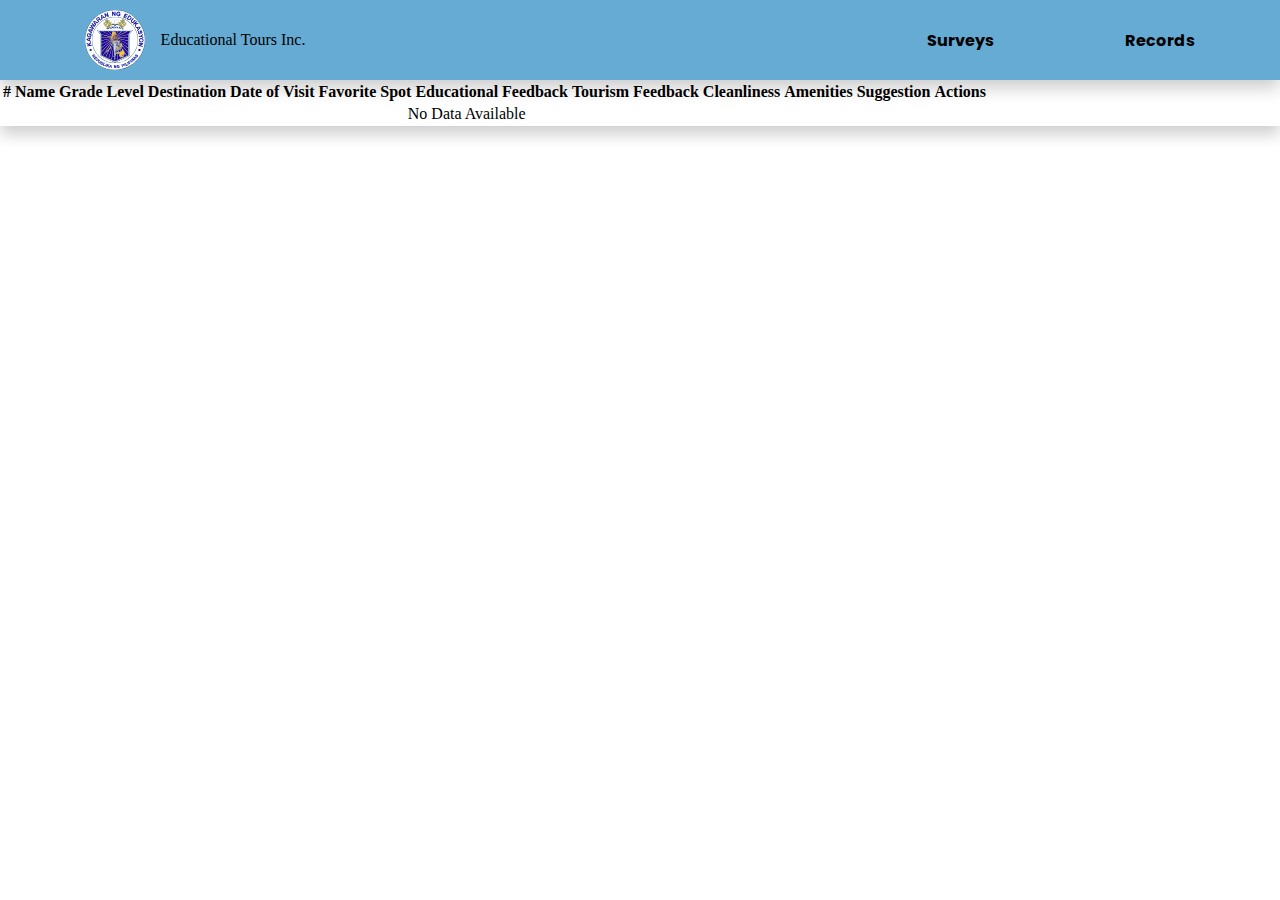
<file: content-pages/fieldtripFormRecords.html>
<!DOCTYPE html>
<html lang="en">
  <head>
    <!-- Web Information & Responsiveness -->
    <meta charset="UTF-8" />
    <meta name="viewport" content="width=device-width, initial-scale=1.0" />

    <!-- Font Styles & Links -->
    <link rel="preconnect" href="https://fonts.googleapis.com" />
    <link rel="preconnect" href="https://fonts.gstatic.com" crossorigin />
    <link
      href="https://fonts.googleapis.com/css2?family=Poppins:wght@300;400;600&display=swap"
      rel="stylesheet"
    />

    <!-- Local Styles -->
    <link rel="stylesheet" href="../styles/components/webFrame.css" />
    <link rel="stylesheet" href="../styles/components/header.css" />
    <link rel="stylesheet" href="../styles/fieldtripFormRecords.css" />

    <!-- Page Tab -->
    <title>Fieldtrip Feedback</title>
    <link
      rel="icon"
      href="../assets/icons/Seal_of_the_Department_of_Education_of_the_Philippines.svg"
      type="image/x-icon"
    />
  </head>
  <body>
    <!-- Top Navigation Bar -->
    <header>
      <div class="header-container">
        <div class="logo-area">
          <img
            src="../assets/icons/Seal_of_the_Department_of_Education_of_the_Philippines.svg"
            alt="Seal of Department of Education"
          />
          <label for="logo-name">Educational Tours Inc.</label>
        </div>
        <div class="main-panel-tabs">
          <div class="dropdown-survey">
            <button class="dropSurveyBtn">Surveys</button>
            <div class="dropdown-survey-content">
              <a href="#">CoVID 19 Survey</a>
              <a href="./fieldtripForm.html">Fieldtrip Feedback</a>
            </div>
          </div>
          <div class="dropdown-records">
            <button class="dropRecordsBtn">Records</button>
            <div class="dropdown-records-content">
              <a href="#">Health Records</a>
              <a href="#">Feedback Records</a>
            </div>
          </div>
        </div>
        <div class="sidebar-button" onclick="moveSidebar()" id="sidebarButton">
          <img src="../assets/icons/menu-icon.svg" alt="Sidebar" />
        </div>
      </div>
    </header>
    <main>
      <!-- Window Description -->
      <div class="textareaWindow" id="textAreaWindow">
        <div class="textareaWindow-container">
          <div class="dialog-box">
            <div class="textareaWindow-header" onclick="closeContentWindow()">
              <span>&times;</span>
            </div>
            <textarea
              name="textareaWindow-content"
              id="content"
              rows="30"
            ></textarea>
          </div>
        </div>
      </div>
      <!-- Table View -->
      <div class="table-container">
        <table id="feedbackDataResults" class="feedbackRecordsTable">
          <thead>
            <tr>
              <th>#</th>
              <th>Name</th>
              <th>Grade Level</th>
              <th>Destination</th>
              <th>Date of Visit</th>
              <th>Favorite Spot</th>
              <th>Educational Feedback</th>
              <th>Tourism Feedback</th>
              <th>Cleanliness</th>
              <th>Amenities</th>
              <th>Suggestion</th>
              <th>Actions</th>
            </tr>
          </thead>
          <tbody></tbody>
        </table>
      </div>
    </main>
    <footer></footer>
    <script src="../scripts/fieldtripFormRecords.js"></script>
  </body>
</html>
</file>
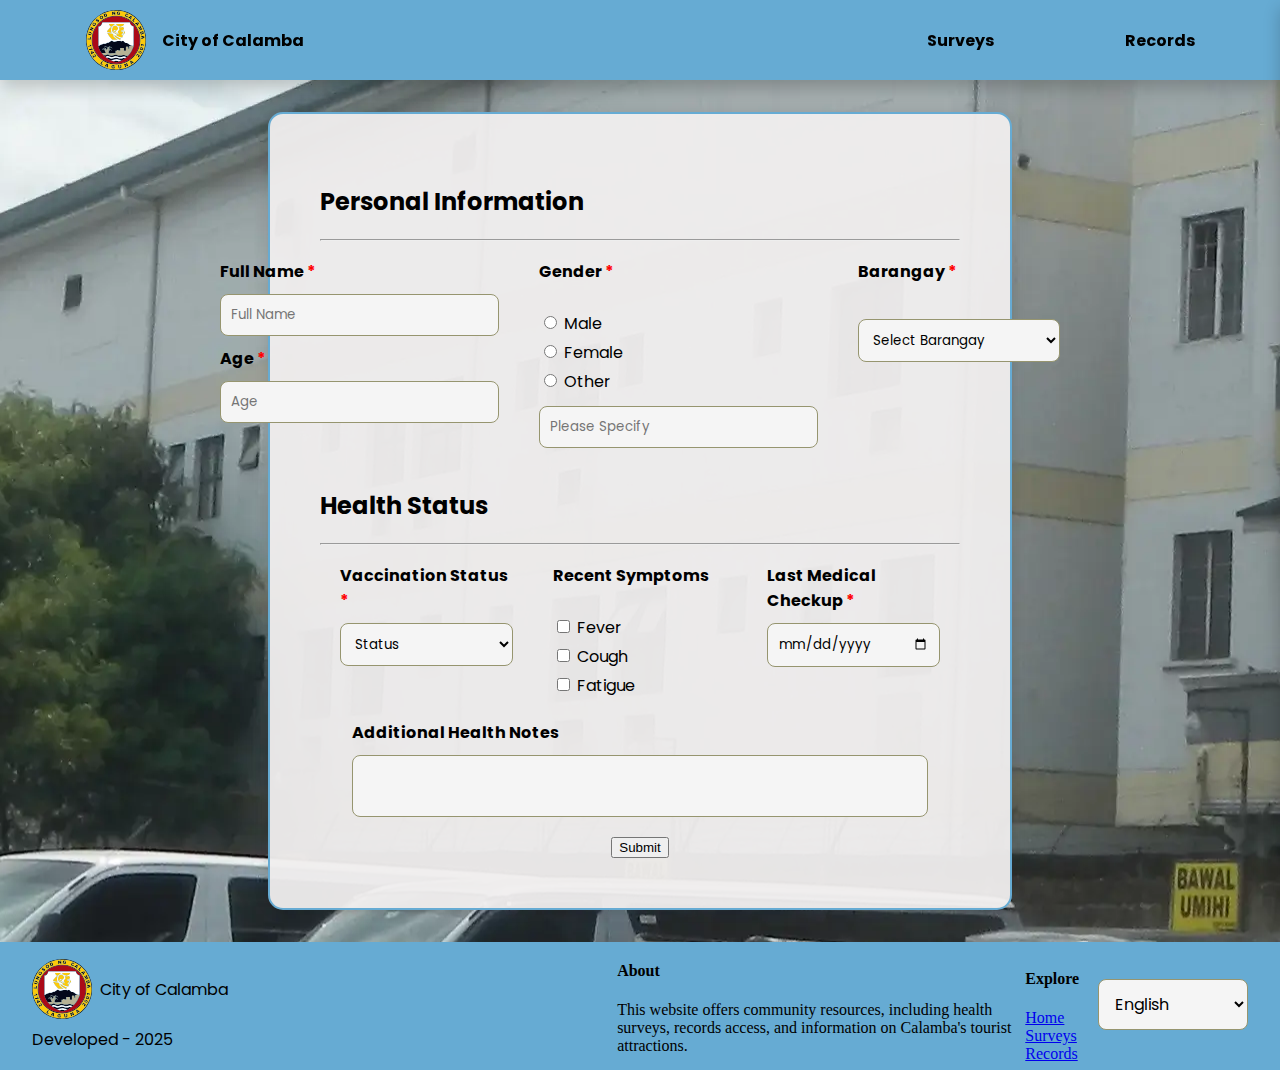
<file: content-pages/healthForm.html>
<!DOCTYPE html>
<html lang="en">
  <head>
    <!-- Web Page Information & Responsive Tags -->
    <meta charset="UTF-8" />
    <meta name="viewport" content="width=device-width, initial-scale=1.0" />

    <!-- Font Styles & Links -->
    <link rel="preconnect" href="https://fonts.googleapis.com" />
    <link rel="preconnect" href="https://fonts.gstatic.com" crossorigin />
    <link
      href="https://fonts.googleapis.com/css2?family=Poppins:wght@300;500;700&display=swap"
      rel="stylesheet"
    />

    <!-- Local Styles -->
    <link rel="stylesheet" href="../styles/components/header.css" />
    <link rel="stylesheet" href="../styles/components/webFrame.css" />
    <link rel="stylesheet" href="../styles/components/sidebar.css" />
    <link rel="stylesheet" href="../styles/components/footer.css" />
    <link rel="stylesheet" href="../styles/components/prompt-message.css" />
    <link rel="stylesheet" href="../styles/healthForm.css" />

    <!-- Web Page Information-->
    <title>Health Form</title>
    <link rel="icon" href="../assets/icons/city-seal.svg" type="image/x-icon" />
  </head>
  <body>
    <!-- Top Navigation Bar -->
    <header>
      <div class="header-container">
        <div class="logo-area">
          <img
            src="../assets/icons/city-seal.svg"
            alt="Official Seal of Calamba"
          />
          <a href="../index.html">City of Calamba</a>
        </div>
        <div class="main-panel-tabs">
          <div class="dropdown-survey">
            <div class="dropSurveyBtn">Surveys</div>
            <div class="dropdown-survey-content">
              <a href="./healthForm.html">Health Survey</a>
              <a href="./tourismForm.html">Tourism Feedback</a>
            </div>
          </div>
          <div class="dropdown-records">
            <div class="dropRecordsBtn">Records</div>
            <div class="dropdown-records-content">
              <a href="./healthFormRecords.html">Health Records</a>
              <a href="./tourismFormRecords.html">Tour Feedback Records</a>
            </div>
          </div>
        </div>
        <div class="sidebar-button" onclick="moveSidebar()" id="sidebarButton">
          <img src="../assets/icons/menu-icon.svg" alt="Sidebar" />
        </div>
      </div>
    </header>
    <main>
      <div class="form-box">
        <form id="healthForm">
          <h2>Personal Information</h2>
          <hr />
          <div class="form-content-box first">
            <div class="form-content-section1-box first">
              <label for="fullName"
                ><b>Full Name <span style="color: red">*</span></b></label
              >
              <input
                type="text"
                name="fullName"
                id="fullName"
                placeholder="Full Name"
                required
              />
              <label for="age"
                ><b>Age <span style="color: red">*</span></b></label
              >
              <input
                type="number"
                name="age"
                id="age"
                placeholder="Age"
                required
              />
            </div>

            <div class="form-content-section1-box second">
              <label for="gender"
                ><b>Gender <span style="color: red">*</span></b></label
              ><br />
              <div class="list-row">
                <input type="radio" name="gender" id="gender1" value="Male" />
                <label for="genderMale">Male</label>
              </div>
              <div class="list-row">
                <input type="radio" name="gender" value="Female" />
                <label for="genderFemale">Female</label>
              </div>
              <div class="list-row">
                <input type="radio" name="gender" value="Other" />
                <label for="genderOther">Other</label>
              </div>
              <input
                type="text"
                name="otherGender"
                id="otherGender"
                class="otherGenderTextField"
                placeholder="Please Specify"
                readonly
              />
            </div>

            <div class="form-content-section1-box third">
              <label for="address"
                ><b>Barangay <span style="color: red">*</span></b></label
              ><br />
              <select name="address" id="address" required>
                <option
                  value="addressDefault"
                  selected
                  disabled
                  style="color: gray"
                >
                  Select Barangay
                </option>
                <option value="Bagong Kalsada">Bagong Kalsada</option>
                <option value="Bañadero">Bañadero</option>
                <option value="Barandal">Banlic</option>
                <option value="Barangay 1 (Poblacion)">
                  Barangay 1 (Poblacion)
                </option>
                <option value="Barangay 2 (Poblacion)">
                  Barangay 2 (Poblacion)
                </option>
                <option value="Barangay 3 (Poblacion)">
                  Barangay 3 (Poblacion)
                </option>
                <option value="Barangay 4 (Poblacion)">
                  Barangay 4 (Poblacion)
                </option>
                <option value="Barangay 5 (Poblacion)">
                  Barangay 5 (Poblacion)
                </option>
                <option value="Barangay 6 (Poblacion)">
                  Barangay 6 (Poblacion)
                </option>
                <option value="Barangay 7 (Poblacion)">
                  Barangay 7 (Poblacion)
                </option>
                <option value="Batino">Batino</option>
                <option value="Bubuyan">Bubuyan</option>
                <option value="Bucal">Bucal</option>
                <option value="Bunggo">Bunggo</option>
                <option value="Burol">Burol</option>
                <option value="Camaligan">Camaligan</option>
                <option value="Canlubang">Canlubang</option>
                <option value="Halang">Halang</option>
                <option value="Hornalan">Hornalan</option>
                <option value="Kay-Anlog">Kay-Anlog</option>
                <option value="La Mesa">La Mesa</option>
                <option value="Laguerta">Laguerta</option>
                <option value="Lawa">Lawa</option>
                <option value="Lecheria">Lecheria</option>
                <option value="Lingga">Lingga</option>
                <option value="Looc">Looc</option>
                <option value="Mabato">Mabato</option>
                <option value="Majada Labas">Majada Labas</option>
                <option value="Makiling">Makiling</option>
                <option value="Mapagong">Mapagong</option>
                <option value="Mayapa">Mayapa</option>
                <option value="Milagrosa">Milagrosa</option>
                <option value="Paciano Rizal">Paciano Rizal</option>
                <option value="Palingon">Palingon</option>
                <option value="Palo-Alto">Palo-Alto</option>
                <option value="Pansol">Pansol</option>
                <option value="Parian">Parian</option>
                <option value="Prinza">Prinza</option>
                <option value="Punta">Punta</option>
                <option value="Puting Lupa">Puting Lupa</option>
                <option value="Real">Real</option>
                <option value="Saimsim">Saimsim</option>
                <option value="Sampurihan">Sampurihan</option>
                <option value="San Cristobal">San Cristobal</option>
                <option value="San Jose">San Jose</option>
                <option value="San Juan">San Juan</option>
                <option value="Sirang Lupa">Sirang Lupa</option>
                <option value="Sucol">Sucol</option>
                <option value="Turbina">Turbina</option>
                <option value="Ulango">Ulango</option>
                <option value="Uwisan">Uwisan</option>
              </select>
            </div>
          </div>

          <h2>Health Status</h2>
          <hr />
          <div class="form-content-box second">
            <div class="form-content-section2-box first">
              <label for="vaccineStatus"
                ><b
                  >Vaccination Status <span style="color: red">*</span></b
                ></label
              >
              <select name="vaccineStatus" id="vaccineStatus" required>
                <option
                  value="statusDefault"
                  selected
                  disabled
                  style="color: gray"
                >
                  Status
                </option>
                <option value="Vaccinated">Vaccinated</option>
                <option value="Unvaccinated">Unvaccinated</option>
              </select>
            </div>

            <div class="form-content-section2-box second">
              <label for="recentSymptoms"><b>Recent Symptoms</b></label
              ><br />
              <div class="list-row">
                <input type="checkbox" name="symptom" value="Fever" />
                <label for="symptom1">Fever</label>
              </div>
              <div class="list-row">
                <input type="checkbox" name="symptom" value="Cough" />
                <label for="symptom2">Cough</label>
              </div>
              <div class="list-row">
                <input type="checkbox" name="symptom" value="Fatigue" />
                <label for="symptom3">Fatigue</label>
              </div>
            </div>

            <div class="form-content-section2-box third">
              <label for="lastMedicalCheckupDate"
                ><b
                  >Last Medical Checkup <span style="color: red">*</span></b
                ></label
              >
              <input
                type="date"
                name="lastMedicalCheckupDate"
                id="lastMedCheckup"
                required
              />
            </div>
          </div>

          <div class="form-content-box third">
            <div class="form-content-section2-box fourth">
              <label for="healthNotes"><b>Additional Health Notes</b></label>
              <textarea name="healthNotes" id="healthNotes"></textarea>
            </div>
          </div>

          <!-- Submit Button -->
          <div class="form-content-box fourth">
            <input
              type="button"
              value="Submit"
              id="submitBtn"
              class="submit-btn"
              onclick="displayPrompt()"
            />
          </div>
          <!-- Prompt Messages -->
          <div class="prompt-message" id="promptMessage">
            <div class="prompt-container">
              <div class="dialog-box">
                <div class="dialog-content">
                  <p>Are you sure with the details?</p>
                  <div class="prompt-button-container">
                    <input
                      type="submit"
                      value="Yes"
                      id="yesButton"
                      class="prompt-button yes"
                      onclick="promptMessage.style.display='none'"
                    />
                    <input
                      type="button"
                      value="No"
                      id="noButton"
                      class="prompt-button no"
                      onclick="promptMessage.style.display='none'"
                    />
                  </div>
                </div>
              </div>
            </div>
          </div>
          <div class="prompt-success" id="promptSuccess">
            <div class="prompt-container">
              <div class="dialog-box">
                <div class="dialog-content">
                  <p id="prompt-text">
                    "Thank you for participating in the survey!"
                  </p>
                  <input
                    type="button"
                    value="Close"
                    class="prompt-button Close"
                    onclick="promptSuccess.style.display='none'"
                  />
                </div>
              </div>
            </div>
          </div>
          <div class="prompt-denied" id="promptDenied">
            <div class="prompt-container">
              <div class="dialog-box">
                <div class="dialog-content">
                  <p id="prompt-text">
                    "Form cannot be submitted, there are invalid fields."
                  </p>
                  <input
                    type="button"
                    value="Close"
                    class="prompt-button Close"
                    onclick="promptDenied.style.display='none'"
                  />
                </div>
              </div>
            </div>
          </div>
        </form>
      </div>
    </main>
    <!-- Sidebar -->
    <div class="right-sidebar" id="sidebarBody">
      <div class="right-container">
        <div class="top-sidebar">
          <div class="close-button">
            <a onclick="moveSidebar()">&times;</a>
          </div>
          <div class="sidepanel-tabs">
            <div class="surveyTabs">
              <a href="./healthForm.html">Health Survey</a>
              <a href="./tourismForm.html">Tourism Feedback</a>
            </div>
            <div class="recordTabs">
              <a href="./healthFormRecords.html">Health Records</a>
              <a href="./tourismFormRecords.html">Tourism Feedback Records</a>
            </div>
          </div>
        </div>
        <div class="bottom-sidebar">
          <div class="logo-sidebar">
            <div class="logo-section-1">
              <img
                src="../assets/icons/city-seal.svg"
                alt="Official Seal of Calamba"
              />
              <label for="logo-name">City of Calamba</label>
            </div>
            <label class="trademark">Created @ 2025</label>
          </div>
        </div>
      </div>
    </div>
    <footer>
      <div class="footer-content">
        <div class="logo-footer">
          <img
            src="../assets/icons/city-seal.svg"
            alt="Official Seal of Calamba"
          />
          <label>City of Calamba</label>
        </div>
        <label class="trademark">Developed - 2025</label>
      </div>

      <div class="links">
        <h4>About</h4>
        <p class="description">
          This website offers community resources, including health surveys,
          records access, and information on Calamba's tourist attractions.
        </p>
      </div>
      <div class="links">
        <h4>Explore</h4>
        <a href="./index.html">Home</a>
        <a href="#section-2">Surveys</a>
        <a href="#section-2">Records</a>
      </div>

      <div class="footer-options">
        <select class="language-dropdown" id="languageSwitcher">
          <option value="en">English</option>
          <option value="tl">Filipino</option>
        </select>
      </div>
    </footer>
    <script src="../scripts/healthForm.js"></script>
    <script src="../scripts/components/sidebar.js"></script>
  </body>
</html>
</file>
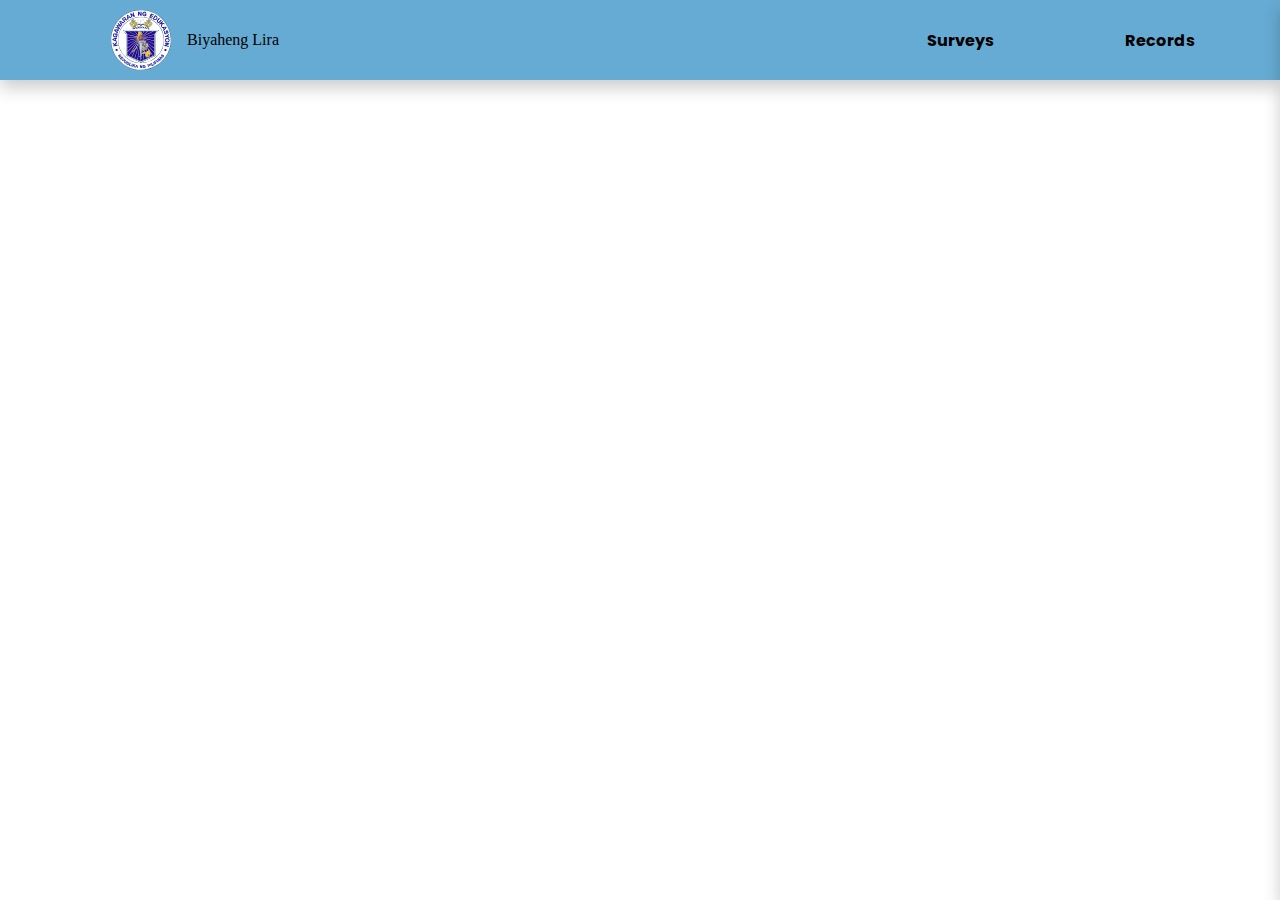
<file: content-pages/healthFormRecords.html>
<!DOCTYPE html>
<html lang="en">
  <head>
    <!-- Web Page Information & Responsive Tags -->
    <meta charset="UTF-8" />
    <meta name="viewport" content="width=device-width, initial-scale=1.0" />

    <!-- Font Styles & Links -->
    <link rel="preconnect" href="https://fonts.googleapis.com" />
    <link rel="preconnect" href="https://fonts.gstatic.com" crossorigin />
    <link
      href="https://fonts.googleapis.com/css2?family=Poppins:wght@300;500;700&display=swap"
      rel="stylesheet"
    />

    <!-- Local Styles -->
    <link rel="stylesheet" href="../styles/components/header.css" />
    <link rel="stylesheet" href="../styles/components/webFrame.css" />
    <link rel="stylesheet" href="../styles/components/sidebar.css" />

    <!-- Web Page Information-->
    <title>Health Form Records</title>
    <link
      rel="icon"
      href="../assets/icons/Seal_of_the_Department_of_Education_of_the_Philippines.svg"
      type="image/x-icon"
    />
  </head>
  <body>
    <!-- Top Navigation Bar -->
    <header>
      <div class="header-container">
        <div class="logo-area">
          <img
            src="../assets/icons/Seal_of_the_Department_of_Education_of_the_Philippines.svg"
            alt="Seal of Department of Education"
          />
          <label for="logo-name">Biyaheng Lira</label>
        </div>
        <div class="main-panel-tabs">
          <div class="dropdown-survey">
            <div class="dropSurveyBtn">Surveys</div>
            <div class="dropdown-survey-content">
              <a href="./healthForm.html">CoVID 19 Survey</a>
              <a href="./fieldtripForm.html"
                >Fieldtrip Feedback</a
              >
            </div>
          </div>
          <div class="dropdown-records">
            <div class="dropRecordsBtn">Records</div>
            <div class="dropdown-records-content">
              <a href="#"
                >Health Records</a
              >
              <a href="./fieldtripFormRecords.html"
                >Feedback Records</a
              >
            </div>
          </div>
        </div>
        <div class="sidebar-button" onclick="moveSidebar()" id="sidebarButton">
          <img src="../assets/icons/menu-icon.svg" alt="Sidebar" />
        </div>
      </div>
    </header>
    <main></main>
    <!-- Sidebar -->
    <div class="right-sidebar" id="sidebarBody">
      <div class="right-container">
        <div class="top-sidebar">
          <div class="close-button">
            <a onclick="moveSidebar()">&times;</a>
          </div>
          <div class="sidepanel-tabs">
            <div class="surveyTabs">
              <a href="./healthForm.html">CoVID 19 Survey</a>
              <a href="./fieldtripForm.html"
                >Fieldtrip Feedback</a
              >
            </div>
            <div class="recordTabs">
              <a href="#"
                >Health Records</a
              >
              <a href="./fieldtripFormRecords.html"
                >Feedback Records</a
              >
            </div>
          </div>
        </div>
        <div class="bottom-sidebar">
          <div class="logo-sidebar">
            <div class="logo-section-1">
              <img
                src="../assets/icons/Seal_of_the_Department_of_Education_of_the_Philippines.svg"
                alt="Seal of Department of Education"
              />
              <label for="logo-name">Biyaheng Lira</label>
            </div>
            <label class="trademark">Created @ 2025</label>
          </div>
        </div>
      </div>
    </div>
    <footer></footer>
    <script src="../scripts/components/sidebar.js"></script>
  </body>
</html>
</file>
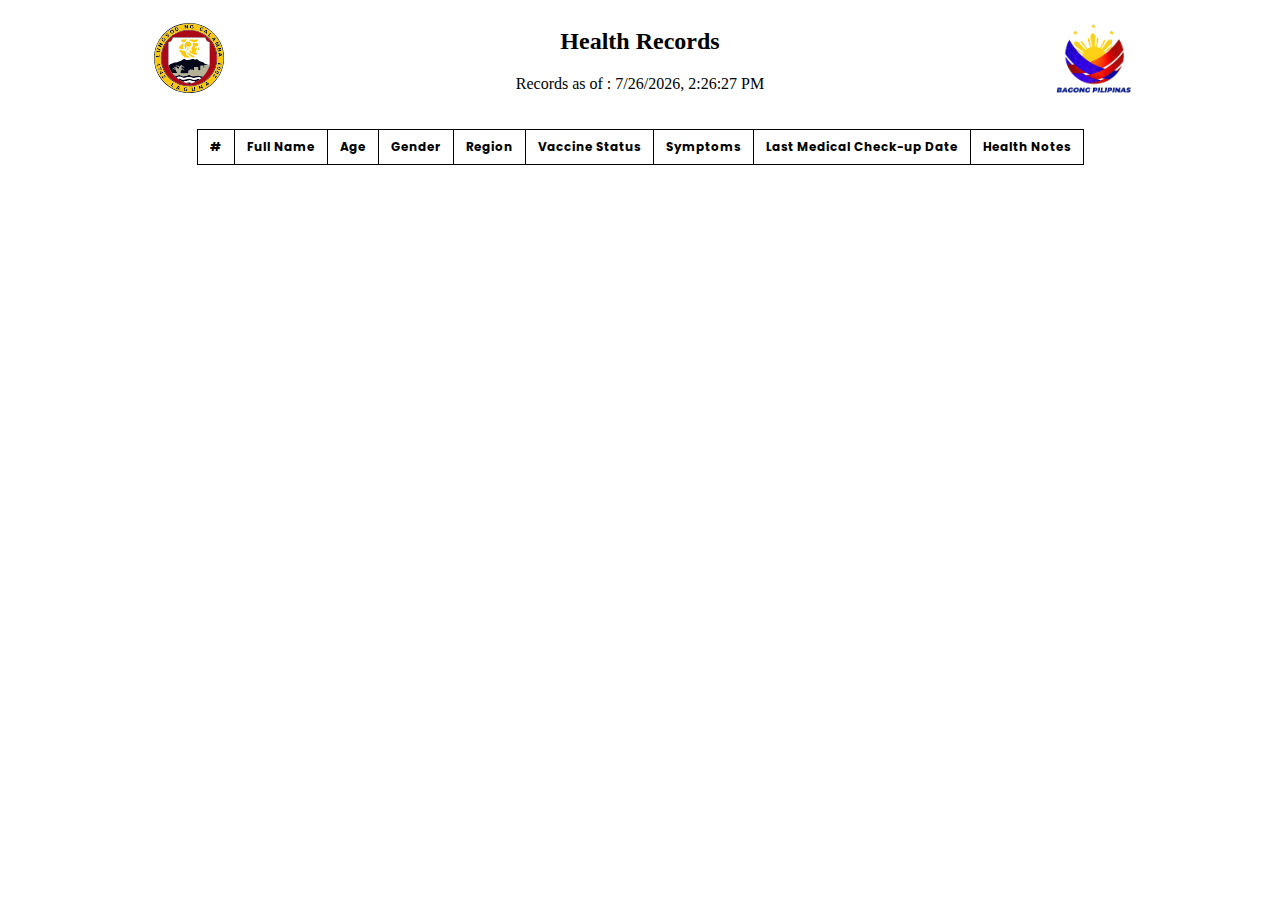
<file: content-pages/printHealthRecords.html>
<!DOCTYPE html>
<html lang="en">
  <head>
    <!-- Web Information & Responsiveness -->
    <meta charset="UTF-8" />
    <meta name="viewport" content="width=device-width, initial-scale=1.0" />

    <!-- Font Styles & Links -->
    <link rel="preconnect" href="https://fonts.googleapis.com" />
    <link rel="preconnect" href="https://fonts.gstatic.com" crossorigin />
    <link
      href="https://fonts.googleapis.com/css2?family=Poppins:wght@300;400;600&display=swap"
      rel="stylesheet"
    />

    <!-- Local Styles -->
    <link rel="stylesheet" href="../styles/printRecords.css" />

    <!-- Page Tab -->
    <title>Health Records</title>
    <link rel="icon" href="../assets/icons/city-seal.svg" type="image/x-icon" />
  </head>
  <body>
    <header>
      <div class="gov-logo">
        <img src="../assets/icons/city-seal.svg" alt="" />
      </div>
      <div class="document-title">
        <h2>Health Records</h2>
        <p>
          Records as of :
          <script>
            document.write(new Date().toLocaleString());
          </script>
        </p>
      </div>
      <div class="gov-logo">
        <img src="../assets/icons/gov-logo.png" alt="" />
      </div>
    </header>
    <main>
      <!-- Table View -->
      <div class="table-container">
        <div class="horz-scroll">
          <table id="feedbackDataResults" class="feedbackRecordsTable">
            <thead>
              <tr>
                <th>#</th>
                <th>Full Name</th>
                <th>Age</th>
                <th>Gender</th>
                <th>Region</th>
                <th>Vaccine Status</th>
                <th>Symptoms</th>
                <th>Last Medical Check-up Date</th>
                <th>Health Notes</th>
              </tr>
            </thead>
            <tbody></tbody>
          </table>
        </div>
      </div>
      <script src="../scripts/printHealthRecords.js"></script>
    </main>
  </body>
</html>
</file>
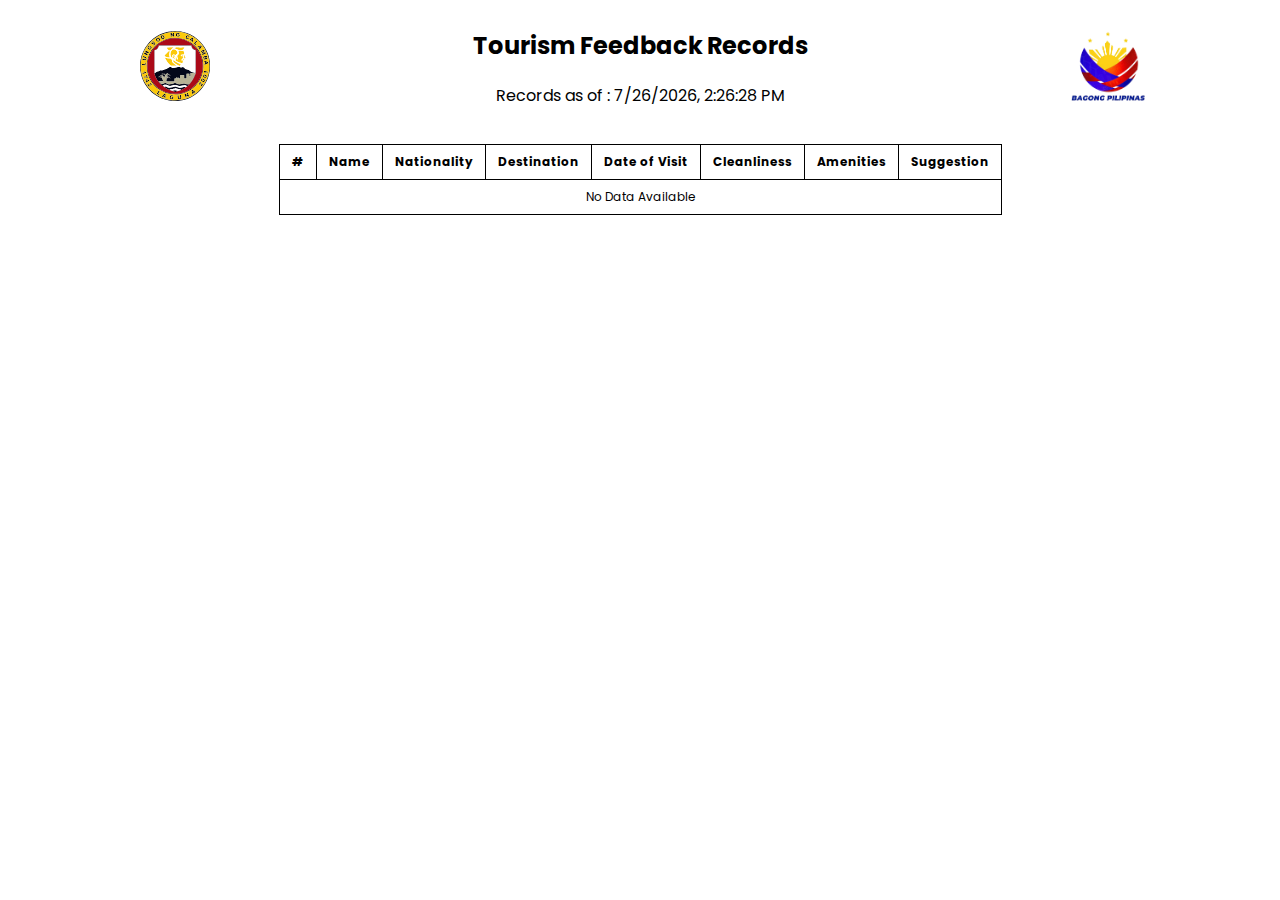
<file: content-pages/printTourismRecords.html>
<!DOCTYPE html>
<html lang="en">
  <head>
    <!-- Web Information & Responsiveness -->
    <meta charset="UTF-8" />
    <meta name="viewport" content="width=device-width, initial-scale=1.0" />

    <!-- Font Styles & Links -->
    <link rel="preconnect" href="https://fonts.googleapis.com" />
    <link rel="preconnect" href="https://fonts.gstatic.com" crossorigin />
    <link
      href="https://fonts.googleapis.com/css2?family=Poppins:wght@300;400;600&display=swap"
      rel="stylesheet"
    />

    <!-- Local Styles -->
    <link rel="stylesheet" href="../styles/printRecords.css">

    <!-- Page Tab -->
    <title>Tourism Feedback Records</title>
    <link rel="icon" href="../assets/icons/city-seal.svg" type="image/x-icon" />
  </head>

  <body>
    <main>
      <header>
        <div class="gov-logo"><img src="../assets/icons/city-seal.svg" alt=""></div>
        <div class="document-title">
          <h2>Tourism Feedback Records</h2>
            <p>Records as of : <script>
            document.write(new Date().toLocaleString());
            </script></p>
        </div>
        <div class="gov-logo"><img src="../assets/icons/gov-logo.png" alt=""></div>
      </header>
      <!-- Table View -->
      <div class="table-container">
        <div class="horz-scroll">
          <table id="feedbackDataResults" class="feedbackRecordsTable">
            <thead>
              <tr>
                <th>#</th>
                <th>Name</th>
                <th>Nationality</th>
                <th>Destination</th>
                <th>Date of Visit</th>
                <th>Cleanliness</th>
                <th>Amenities</th>
                <th>Suggestion</th>
              </tr>
            </thead>
            <tbody></tbody>
          </table>
        </div>
      </div>
      <script src="../scripts/printTourismRecords.js"></script>
  </body>
</html>
</file>
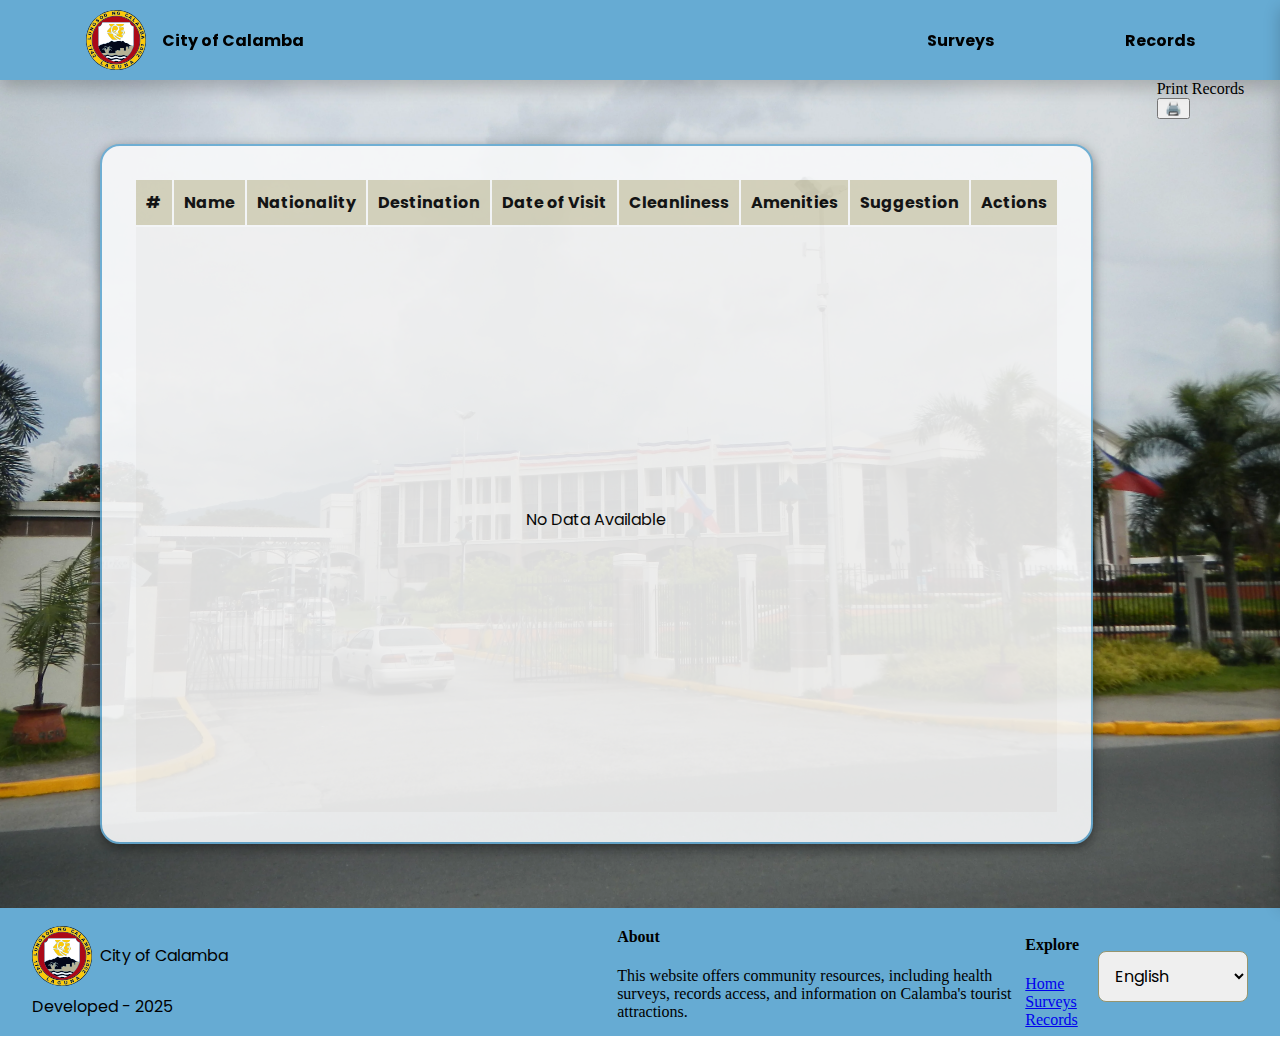
<file: content-pages/tourismFormRecords.html>
<!DOCTYPE html>
<html lang="en">
  <head>
    <!-- Web Information & Responsiveness -->
    <meta charset="UTF-8" />
    <meta name="viewport" content="width=device-width, initial-scale=1.0" />

    <!-- Font Styles & Links -->
    <link rel="preconnect" href="https://fonts.googleapis.com" />
    <link rel="preconnect" href="https://fonts.gstatic.com" crossorigin />
    <link
      href="https://fonts.googleapis.com/css2?family=Poppins:wght@300;400;600&display=swap"
      rel="stylesheet"
    />

    <!-- Local Styles -->
    <link rel="stylesheet" href="../styles/components/webFrame.css" />
    <link rel="stylesheet" href="../styles/components/header.css" />
    <link rel="stylesheet" href="../styles/components/sidebar.css" />
    <link rel="stylesheet" href="../styles/components/footer.css" />
    <link rel="stylesheet" href="../styles/tourismFormRecords.css" />

    <!-- Custom Inline Styles for Floating Print Button -->
    <style>

    </style>

    <!-- Page Tab -->
    <title>Tourism Feedback Records</title>
    <link rel="icon" href="../assets/icons/city-seal.svg" type="image/x-icon" />
  </head>

  <body>
    <!-- Top Navigation Bar -->
    <header>
      <div class="header-container">
        <div class="logo-area">
          <img
            src="../assets/icons/city-seal.svg"
            alt="Official Seal of Calamba"
          />
          <a href="../index.html">City of Calamba</a>
        </div>
        <div class="main-panel-tabs">
          <div class="dropdown-survey">
            <div class="dropSurveyBtn">Surveys</div>
            <div class="dropdown-survey-content">
              <a href="./healthForm.html">Health Survey</a>
              <a href="./tourismForm.html">Tourism Feedback</a>
            </div>
          </div>
          <div class="dropdown-records">
            <div class="dropRecordsBtn">Records</div>
            <div class="dropdown-records-content">
              <a href="./healthFormRecords.html">Health Records</a>
              <a href="./tourismFormRecords.html">Tour Feedback Records</a>
            </div>
          </div>
        </div>
        <div class="sidebar-button" onclick="moveSidebar()" id="sidebarButton">
          <img src="../assets/icons/menu-icon.svg" alt="Sidebar" />
        </div>
      </div>
    </header>

    <main>
      <!-- Window Description -->
      <div class="textareaWindow" id="textAreaWindow">
        <div class="textareaWindow-container">
          <div class="dialog-box">
            <div class="textareaWindow-header" onclick="closeContentWindow()">
              <span>&times;</span>
            </div>
            <textarea
              name="textareaWindow-content"
              id="content"
              rows="30"
              readonly
              disabled
            ></textarea>
          </div>
        </div>
      </div>

      <!-- Table View -->
      <div class="table-container">
        <div class="horz-scroll">
          <table id="feedbackDataResults" class="feedbackRecordsTable">
            <thead>
              <tr>
                <th>#</th>
                <th>Name</th>
                <th>Nationality</th>
                <th>Destination</th>
                <th>Date of Visit</th>
                <th>Cleanliness</th>
                <th>Amenities</th>
                <th>Suggestion</th>
                <th>Actions</th>
              </tr>
            </thead>
            <tbody></tbody>
          </table>
        </div>
      </div>

      <!-- FLOATING PRINT BUTTON -->
      <div class="floating-print-button">
        <div class="tooltip-text">Print Records</div>
        <button onclick="printTable()">🖨️</button>
      </div>
    </main>

    <!-- Sidebar -->
    <div class="right-sidebar" id="sidebarBody">
      <div class="right-container">
        <div class="top-sidebar">
          <div class="close-button">
            <a onclick="moveSidebar()">&times;</a>
          </div>
          <div class="sidepanel-tabs">
            <div class="surveyTabs">
              <a href="./healthForm.html">Health Survey</a>
              <a href="./tourismForm.html">Tourism Feedback</a>
            </div>
            <div class="recordTabs">
              <a href="./healthFormRecords.html">Health Records</a>
              <a href="./tourismFormRecords.html">Tourism Feedback Records</a>
            </div>
          </div>
        </div>
        <div class="bottom-sidebar">
          <div class="logo-sidebar">
            <div class="logo-section-1">
              <img
                src="../assets/icons/city-seal.svg"
                alt="Official Seal of Calamba"
              />
              <label for="logo-name">City of Calamba</label>
            </div>
            <label class="trademark">Created @ 2025</label>
          </div>
        </div>
      </div>
    </div>

    <footer>
      <div class="footer-content">
        <div class="logo-footer">
          <img
            src="../assets/icons/city-seal.svg"
            alt="Official Seal of Calamba"
          />
          <label>City of Calamba</label>
        </div>
        <label class="trademark">Developed - 2025</label>
      </div>

      <div class="links">
        <h4>About</h4>
        <p class="description">
          This website offers community resources, including health surveys,
          records access, and information on Calamba's tourist attractions.
        </p>
      </div>
      <div class="links">
        <h4>Explore</h4>
        <a href="./index.html">Home</a>
        <a href="#section-2">Surveys</a>
        <a href="#section-2">Records</a>
      </div>

      <div class="footer-options">
        <select class="language-dropdown" id="languageSwitcher">
          <option value="en">English</option>
          <option value="tl">Filipino</option>
        </select>
      </div>
    </footer>

    <!-- Scripts -->
    <script src="../scripts/components/sidebar.js"></script>
    <script src="../scripts/tourismFormRecords.js"></script>
    <script src="../scripts/printTourismRecords.js"></script>
  </body>
</html>
</file>
<file: styles/index/headerIndex.css>
@media screen and (max-width: 1023px) {
  .main-panel-tabs {
    display: none;
  }

  .sidebar-button {
    display: flex;
  }

  .logo-area {
    justify-content: start;
  }
}

@media screen and (min-width: 1024px) {
  .main-panel-tabs {
    display: flex;
  }

  .sidebar-button {
    display: none;
  }
  
  .logo-area {
    justify-content: center;
  }
}

.header-container,
.main-panel-tabs,
.sidebar-button {
  transition: all 0.3s ease-in-out;
}

.header-container {
  display: flex;
  height: 5em;
  width: 100%;
  align-items: start;
  box-sizing: border-box;
  padding: 10px 20px;
  box-sizing: border-box;
}

.logo-area {
  display: flex;
  align-items: center;
  height: 100%;
  width: 350px;
  gap: 16px;
}

.logo-area img {
  width: 60px;
  height: auto;
}

.logo-area a {
  text-decoration: none;
  color: var(--text-color);
  font-size: 1em;
  font-family: "Poppins", serif;
  font-weight: bold;
  font-style: normal;
}

.main-panel-tabs {
  height: 100%;
  width: fit-content;
  margin-left: auto;
  margin-top: auto;
  margin-bottom: auto;
  justify-content: space-evenly;
  align-items: center;
  box-sizing: border-box;
}

.dropSurveyBtn,
.dropRecordsBtn {
  display: flex;
  justify-content: center;
  align-items: center;
  background-color: transparent;
  border: none;
  width: 200px;
  height: 3em;
  text-decoration: none;
  color: var(--text-color);
  font-family: "Poppins", serif;
  font-size: 1em;
  font-weight: 700;
  font-style: normal;
  cursor: pointer;
  box-sizing: border-box;
  transition: background-color 0.3s, transform 0.3s, box-shadow 0.3s;
}

.dropSurveyBtn:hover,
.dropRecordsBtn:hover {
  background-color: var(--secondary-color);
  border-bottom: none;
  box-shadow: 0 4px 12px rgba(7, 7, 7, 0.527);
}

.dropRecordsBtn:hover {
  border-radius: 0px 4px 0px 0px;
}

.dropSurveyBtn:hover {
  border-radius: 4px 0px 0px 0px;
}

.sidebar-button {
  margin: auto 0 auto auto;
  padding: 0;
  height: auto;
  width: auto;
  justify-content: end;
  align-items: center;
  cursor: pointer;
}

.dropdown-survey-content a,
.dropdown-records-content a {
  font-family: "Poppins", serif;
  font-weight: bold;
  color: var(--text-color);
  padding: 10px;
  text-decoration: none;
  display: block;
}

.dropdown-survey-content,
.dropdown-records-content {
  position: absolute;
  width: 200px;
  box-sizing: border-box;
  opacity: 0;
  box-shadow: 0 4px 12px rgba(7, 7, 7, 0.527);
  background-color: var(--accent-color);
  transform: translateY(-10px);
  pointer-events: none;
  transition: all 0.3s ease-in-out;
  display: block;
  height: auto;
  border-radius: 4px;
  visibility: hidden;
}

.dropdown-survey-content a:hover, .dropdown-records-content a:hover {
  background-color: var(--secondary-color);
}

.dropdown-survey:hover .dropdown-survey-content,
.dropdown-records:hover .dropdown-records-content {
  opacity: 1;
  transform: translateY(0);
  pointer-events: auto;
  visibility: visible;
}
</file>
<file: styles/index/webFrameIndex.css>
:root {
    --primary-color: #78c0e0;
    --primary-color-Dark: #150578;
    --secondary-color: #192bc2;
    --secondary-color-Dark: #0f1a7a;
    --accent-color: #66abd3;
    --accent-color-Dark: #0e0e52;
    --text-color: #000000;
    --text-color-Hover: #FFFFFF;
    --text-color-Dark: #FFFFFF;
    --text-color-Dark-Hover: #000000;
    --background-color: #f8f9fa;
    --background-color-Dark: #343a40;

    --palette-1: #78c0e0;
    --palette-2: #449dd1;
    --palette-3: #192bc2;
    --palette-4: #150578;
    --palette-5: #0e0e52;
}

@import url('https://fonts.googleapis.com/css2?family=Poppins:ital,wght@0,100;0,200;0,300;0,400;0,500;0,600;0,700;0,800;0,900;1,100;1,200;1,300;1,400;1,500;1,600;1,700;1,800;1,900&display=swap');

body {
    box-sizing: border-box;
    margin: 0;
    padding: 0;
}

.container {
    display: grid;
    grid-template-columns: auto;
    grid-template-rows: 5em minmax(100vh, fit-content) minmax(20em, 100%) 5em;
    grid-template-areas: 
     'header'
     'main'
     'footer';
}

header {
    position: sticky;
    top: 0;
    background-color: var(--accent-color);
    grid-area: header;
    box-sizing: border-box;
    box-shadow: 0px 8px 16px 0px rgba(0, 0, 0, 0.2);
    z-index: 1;
}

main {
    grid-area: main;
    display: flex;
    box-shadow: 0px 8px 16px 0px rgba(0, 0, 0, 0.2);
}

footer {
    background-color: var(--accent-color);
    grid-area: footer;
}
</file>
<file: styles/components/header.css>
@media screen and (max-width: 1023px) {
  .main-panel-tabs {
    display: none;
  }

  .sidebar-button {
    display: flex;
  }

  .logo-area {
    justify-content: start;
  }
}

@media screen and (min-width: 1024px) {
  .main-panel-tabs {
    display: flex;
  }

  .sidebar-button {
    display: none;
  }
  
  .logo-area {
    justify-content: center;
  }
}

.header-container,
.main-panel-tabs,
.sidebar-button {
  transition: all 0.3s ease-in-out;
}

.header-container {
  display: flex;
  height: 5em;
  width: 100%;
  align-items: start;
  box-sizing: border-box;
  padding: 10px 20px;
  box-sizing: border-box;
}

.logo-area {
  display: flex;
  align-items: center;
  height: 100%;
  width: 350px;
  gap: 16px;
}

.logo-area img {
  width: 60px;
  height: auto;
}

.logo-area a {
  text-decoration: none;
  color: var(--text-color);
  font-size: 1em;
  font-family: "Poppins", serif;
  font-weight: bold;
  font-style: normal;
}

.main-panel-tabs {
  height: 100%;
  width: fit-content;
  margin-left: auto;
  margin-top: auto;
  margin-bottom: auto;
  justify-content: space-evenly;
  align-items: center;
  box-sizing: border-box;
}

.dropSurveyBtn,
.dropRecordsBtn {
  display: flex;
  justify-content: center;
  align-items: center;
  background-color: transparent;
  border: none;
  width: 200px;
  height: 3em;
  text-decoration: none;
  color: var(--text-color);
  font-family: "Poppins", serif;
  font-size: 1em;
  font-weight: 700;
  font-style: normal;
  cursor: pointer;
  box-sizing: border-box;
  transition: background-color 0.3s, transform 0.3s, box-shadow 0.3s;
}

.dropSurveyBtn:hover,
.dropRecordsBtn:hover {
  background-color: var(--secondary-color);
  border-bottom: none;
  box-shadow: 0 4px 12px rgba(7, 7, 7, 0.527);
}

.dropRecordsBtn:hover {
  border-radius: 0px 4px 0px 0px;
}

.dropSurveyBtn:hover {
  border-radius: 4px 0px 0px 0px;
}

.sidebar-button {
  margin: auto 0 auto auto;
  padding: 0;
  height: auto;
  width: auto;
  justify-content: end;
  align-items: center;
  cursor: pointer;
}

.dropdown-survey-content a,
.dropdown-records-content a {
  font-family: "Poppins", serif;
  font-weight: bold;
  color: var(--text-color);
  padding: 10px;
  text-decoration: none;
  display: block;
}

.dropdown-survey-content,
.dropdown-records-content {
  position: absolute;
  width: 200px;
  box-sizing: border-box;
  opacity: 0;
  box-shadow: 0 4px 12px rgba(7, 7, 7, 0.527);
  background-color: var(--accent-color);
  transform: translateY(-10px);
  pointer-events: none;
  transition: all 0.3s ease-in-out;
  display: block;
  height: auto;
  border-radius: 4px;
  visibility: hidden;
}

.dropdown-survey-content a:hover, .dropdown-records-content a:hover {
  background-color: var(--secondary-color);
}

.dropdown-survey:hover .dropdown-survey-content,
.dropdown-records:hover .dropdown-records-content {
  opacity: 1;
  transform: translateY(0);
  pointer-events: auto;
  visibility: visible;
}
</file>
<file: styles/components/prompt-message.css>
.prompt-message, .prompt-success, .prompt-denied {
    display: none;
    position: fixed;
    z-index: 1;
    left: 0;
    top: 0;
    font-family: "Poppins", serif;
    font-weight: bold;
    width: 100%;
    height: 100%;
    overflow: auto;
}

.prompt-container {
    background-color: var(--background-color);
    border: 2px solid var(--accent-color);
    border-radius: 10px;
    display: flex;
    position: fixed;
    top: 50%;
    left: 50%;
    transform: translate(-50%, -50%);
    justify-content: center;
    align-items: center;
    height: 150px;
    width: 300px;
    box-shadow: 0px 8px 16px 0px rgba(0, 0, 0, 0.2);
    padding: 20px;
}

.dialog-box {
    text-align: center;
}

.prompt-button-container {
    display: flex;
    justify-content: space-evenly;
}

.prompt-button {
    font-family: "Poppins", serif;
    padding: 10px 40px;
    border: none;
    border-radius: 10px;
    cursor: pointer;
}

.prompt-button.Close {
    padding: 10px 40px;
    font-family: "Poppins", serif;
    font-size: 16px;
    font-weight: bold;
    border-radius: 10px;
    border: none;
    box-shadow: 2px 0px 8px 0px rgba(0, 0, 0, 0.2);
    cursor: pointer;
}

.prompt-button.yes {
    background-color: green;
    color: white;
}

.prompt-button.no {
    background-color: red;
    color: white;
}
</file>
<file: styles/components/webFrame.css>
:root {
    --primary-color: #78c0e0;
    --primary-color-Dark: #150578;
    --secondary-color: #192bc2;
    --secondary-color-Dark: #0f1a7a;
    --accent-color: #66abd3;
    --accent-color-Dark: #0e0e52;
    --text-color: #000000;
    --text-color-Hover: #FFFFFF;
    --text-color-Dark: #FFFFFF;
    --text-color-Dark-Hover: #000000;
    --background-color: #f8f9fa;
    --background-color-Dark: #343a40;

    --palette-1: #78c0e0;
    --palette-2: #449dd1;
    --palette-3: #192bc2;
    --palette-4: #150578;
    --palette-5: #0e0e52;
}

@import url('https://fonts.googleapis.com/css2?family=Poppins:ital,wght@0,100;0,200;0,300;0,400;0,500;0,600;0,700;0,800;0,900;1,100;1,200;1,300;1,400;1,500;1,600;1,700;1,800;1,900&display=swap');

body {
    box-sizing: border-box;
    margin: 0;
    padding: 0;
}

.container {
    display: grid;
    grid-template-columns: auto;
    grid-template-rows: 5em minmax(100vh, fit-content) minmax(20em, 100%) 5em;
    grid-template-areas: 
     'header'
     'main'
     'footer';
}

header {
    position: sticky;
    top: 0;
    background-color: var(--accent-color);
    grid-area: header;
    box-sizing: border-box;
    box-shadow: 0px 8px 16px 0px rgba(0, 0, 0, 0.2);
    z-index: 1;
}

main {
    grid-area: main;
    display: flex;
    box-shadow: 0px 8px 16px 0px rgba(0, 0, 0, 0.2);
}

footer {
    background-color: var(--accent-color);
    grid-area: footer;
}
</file>
<file: styles/components/sidebar.css>
.right-sidebar {
  position: fixed;
  top: 0;
  right: -16em; /* Open-Sidebar Script */
  background-color: var(--accent-color);
  box-shadow: 0px 8px 16px 0px rgba(0, 0, 0, 0.2);
  display: flex;
  justify-content: center;
  height: 100vh;
  width: 16em;
  z-index: 1;
  transition-duration: 0.5s;
}

.right-container {
  display: flex;
  flex-direction: column;
  width: 14em;
  height: 100%;
  justify-content: space-between;
  overflow-y: auto;
  box-sizing: border-box;
}

.bottom-sidebar {
    display: flex;
    justify-content: center;
    margin-bottom: 2em;
}

.sidepanel-tabs {
  display: inline-block;
  margin-bottom: 1em;
  box-sizing: border-box;
}

.sidepanel-tabs a {
  text-decoration: none;
  margin-bottom: 1em;
  color: var(--text-color);
  font-size: 0.9rem;
  font-family: "Poppins", serif;
  font-weight: bold;
  font-style: normal;
}

.sidepanel-tabs a:hover {
  color: var(--text-color-Hover);
}

.sidepanel-tabs.logout a:hover {
  color: red;
}

.surveyTabs,
.recordTabs {
  display: flex;
  flex-direction: column;
}

.logo-sidebar {
  font-family: "Poppins", serif;
  margin-top: auto;
  color: var(--text-color);
  display: flex;
  flex-direction: column;
  margin-bottom: 0px;
  justify-content: center;
  align-items: center;
  height: 5em;
  width: 12em;
  gap: 16px;
}

.logo-section-1 {
    display: flex;
    flex-direction: row;
    align-items: center;
    height: 5em;
    width: 12em;
    gap: 16px;
}

.logo-sidebar img {
  width: 60px;
  height: auto;
}

.close-button {
  display: flex;
  justify-content: end;
  padding: 10px 0px;
}

.close-button a {
  text-decoration: none;
  color: var(--text-color);
  font-size: 2rem;
  font-weight: bolder;
  line-height: normal;
  cursor: pointer;
}

.close-button a:hover {
  color: var(--text-color-Hover);
}
</file>
<file: styles/fieldtripForm.css>
main {
  display: block;
  font-family: Arial, sans-serif;
  background: #e8e8ff;
  padding: 20px;
}

.form-header {
  display: flex;
  flex-direction: column;
  justify-content: end;
  align-items: start;
  padding: 30px;
  color: var(--text-color-Dark);
  background-image: url(../assets/images/Laguna\ Lake\ lookout_1_0.png);
  background-size: cover;
  opacity: 0.9;
  background-position: center;
  height: 300px;
  border-radius: 20px 20px 0 0;
}

.form-container {
  background: #fff;
  border-radius: 20px;
  max-width: 770px;
  margin: auto;
  box-shadow: 0 0 10px rgba(0, 0, 0, 0.1);
}

.student-info {
  background: var(--accent-color);
  padding: 20px;
  border-radius: 20px;
  max-width: 700px;
  margin: 15px auto;
}

.destination {
  background: var(--accent-color);
  padding: 20px;
  border-radius: 20px;
  max-width: 700px;
  margin: 15px auto;
}

.learnings {
  background: var(--accent-color);
  padding: 20px;
  border-radius: 20px;
  max-width: 700px;
  margin: 15px auto;
}

.experience {
  background: var(--accent-color);
  padding: 20px;
  border-radius: 20px;
  max-width: 700px;
  margin: 15px auto;
}

.student-info:hover, .destination:hover, .learnings:hover, .experience:hover {
  box-shadow: 0px 8px 16px 0px rgba(0, 0, 0, 0.2);
  transition: box-shadow 0.3s ease-in-out;
}

.form-container input:focus, 
.form-container select:focus, 
.form-container textarea:focus {
  border: 4px solid var(--accent-color-Dark);
  outline: none;
}

.form-container h1,
.form-container h2,
.form-container h4 {
  text-align: center;
  margin-bottom: 20px;
}

.form-container label {
  display: block;
  margin-top: 15px;
  font-weight: bold;
}

.form-container input,
.form-container select,
.form-container textarea {
  width: 100%;
  padding: 10px;
  margin-top: 5px;
  border-radius: 10px;
  border: 1px solid #ccc;
  box-sizing: border-box;
}

textarea {
 resize: none;
}

.checkbox-group label {
  font-weight: normal;
  display: flex;
  align-items: center;
}

.checkbox-group input {
  width: auto;
  margin-right: 10px;
}

.educational-rating {
  display: inline-block;
  position: relative;
  font-size: 40px;
}

.educational-rating label {
  position: absolute;
  top: 0;
  left: 0;
  height: 100%;
  cursor: pointer;
}

.educational-rating label:last-child {
  position: static;
}

.educational-rating label:nth-child(1) {
  z-index: 5;
}

.educational-rating label:nth-child(2) {
  z-index: 4;
}

.educational-rating label:nth-child(3) {
  z-index: 3;
}

.educational-rating label:nth-child(4) {
  z-index: 2;
}

.educational-rating label:nth-child(5) {
  z-index: 1;
}

.educational-rating label input {
  position: absolute;
  top: 0;
  left: 0;
  opacity: 0;
}

.educational-rating label .icon {
  float: left;
  color: transparent;
}

.educational-rating label:last-child .icon {
  color: #000000;
}

.educational-rating:not(:hover) label input:checked ~ .icon,
.educational-rating:hover label:hover input ~ .icon {
  color: gold;
}

.educational-rating label input:focus:not(:checked) ~ .icon:last-child {
  color: #000000;
  text-shadow: 0 0 5px #09f;
}

.cleanliness-rating {
  display: inline-block;
  position: relative;
  font-size: 40px;
}

.cleanliness-rating label {
  position: absolute;
  top: 0;
  left: 0;
  height: 100%;
  cursor: pointer;
}

.cleanliness-rating label:last-child {
  position: static;
}

.cleanliness-rating label:nth-child(1) {
  z-index: 5;
}

.cleanliness-rating label:nth-child(2) {
  z-index: 4;
}

.cleanliness-rating label:nth-child(3) {
  z-index: 3;
}

.cleanliness-rating label:nth-child(4) {
  z-index: 2;
}

.cleanliness-rating label:nth-child(5) {
  z-index: 1;
}

.cleanliness-rating label input {
  position: absolute;
  top: 0;
  left: 0;
  opacity: 0;
}

.cleanliness-rating label .icon {
  float: left;
  color: transparent;
}

.cleanliness-rating label:last-child .icon {
  color: #000000;
}

.cleanliness-rating:not(:hover) label input:checked ~ .icon,
.cleanliness-rating:hover label:hover input ~ .icon {
  color: gold;
}

.cleanliness-rating label input:focus:not(:checked) ~ .icon:last-child {
  color: #000000;
  text-shadow: 0 0 5px #09f;
}

.submit-container {
  padding: 20px;
}

.form-container button {
  background-color: dimgray;
  color: white;
  border: 2px solid #ccc;
  text-align: center;
  font-weight: bold;
  display: block;
  width: 80%;
  margin: 20px auto;
  padding: 10px 20px;
  font-size: 18px;
  border-radius: 8px;
  cursor: pointer;
}
</file>
<file: styles/fieldtripFormRecords.css>
.textareaWindow {
  font-family: "Poppins", serif;
  display: none;
  position: fixed;
  z-index: 1;
  left: 0;
  top: 0;
  width: 100%;
  height: 100%;
  overflow: auto;
  background-color: rgb(0, 0, 0);
  background-color: rgba(0, 0, 0, 0.4);
  box-sizing: border-box;
}

.textareaWindow-container {
  background-color: #fefefe;
  margin: 15% auto;
  padding: 10px;
  border: 1px solid #888;
  max-width: 80%;
  border-radius: 20px;
  box-sizing: border-box;
}

.textareaWindow-header {
  display: flex;
  justify-content: end;
  align-items: center;
  height: 2em;
  padding: 1em;
  box-sizing: border-box;
}

.textareaWindow-header span {
  font-weight: bold;
  cursor: pointer;
}

textarea {
  width: 100%;
  margin-bottom: -7px;
  border-radius: 0 0 10px 10px;
  resize: none;
  cursor: default;
  box-sizing: border-box;
}

textarea:active {
    border: none;
}
</file>
<file: styles/components/footer.css>
footer {
  display: flex;
  justify-content: center;
  align-items: center;
  width: 100%;
  padding: 2em;
  height: 8em;
  box-sizing: border-box;
}

.footer-content {
  display: flex;
  flex-direction: column;
  align-items: start;
  justify-content: center;
  gap: 0.5em;
  width: 100%;
  box-sizing: border-box;
  text-align: center;
}

.logo-footer {
  display: flex;
  flex-direction: row;
  align-items: center;
  gap: 0.5em;
}

.logo-footer img {
  width: 60px;
  height: auto;
}

.logo-footer label,
.trademark {
  font-family: "Poppins", serif;
  color: var(--text-color);
  font-size: 1rem;
}

.language-dropdown {
  width: 150px;
  padding: 12px;
  margin-top: 8px;
  border-radius: 8px;
  border: 1px solid #96956f;
  font-family: "Poppins", sans-serif;
  font-size: 16px;
  transition: border-color 0.3s, background-color 0.3s;
  box-sizing: border-box;
}
</file>
<file: styles/healthForm.css>
@media screen and (max-width: 1023px) {
  .form-box {
    width: 70%;
  }

  .form-content-box {
    flex-direction: column;
    align-items: center;
  }

  .form-content-section1-box,
  .form-content-section2-box {
    min-width: auto;
    width: 80%;
  }
}

@media screen and (max-width: 475px) {
  .form-box {
    width: 100%;
  }
}

@media screen and (max-width: 1234px) {
  .form-content-box.first {
    flex-direction: column;
    width: 100%;
  }
}

@media screen and (min-width: 1024px) {
  .form-box {
    width: 50%;
  }

  .form-content-box {
    flex-direction: row;
  }

  .form-content-section1-box,
  .form-content-section2-box {
    width: 90%;
  }
}

main {
  background: url("../assets/images/healthFormBG.webp") no-repeat center center
    fixed;
}

.form-box {
  display: flex;
  flex-direction: column;
  height: fit-content;
  margin: 2em auto;
  font-family: "Poppins", serif;
  background-color: rgba(240, 238, 238, 0.95);
  border: 2px solid var(--accent-color);
  border-radius: 15px;
  box-shadow: 0 0 15px rgba(0, 0, 0, 0.1);
  transition: transform 0.3s, box-shadow 0.3s;
  padding: 50px;
}

.form-box:hover {
  box-shadow: 0 0 20px rgba(0, 0, 0, 0.2);
}

.form-content-box {
  display: flex;
  justify-content: center;
  width: 100%;
  height: fit-content;
}

input[type="text"],
input[type="number"],
select,
option,
textarea,
input[type="Date"] {
  font-family: "Poppins", serif;
  padding: 10px;
  margin: 10px 0;
  background-color: rgb(245, 245, 245);
  border: 1px solid #96956f;
  border-radius: 8px;
  transition: border-color 0.3s, background-color 0.3s;
  box-sizing: border-box;
}

input[type="text"]:focus,
input[type="number"]:focus,
select:focus,
option:focus,
textarea:focus,
input[type="Date"]:focus {
  border-color: #979657;
  background-color: #909453;
  outline: none;
}

.list-row {
  margin: 2px 0;
}

.list-row input[type="checkbox"],
.list-row input[type="radio"],
select,
input[type="date"] {
  cursor: pointer;
}

.otherGenderTextField {
  cursor: not-allowed;
}

.form-content-section1-box,
.form-content-section2-box {
  display: flex;
  flex-direction: column;
  padding: 10px 20px;
  margin: 0 auto;
}

.form-content-box button {
  background-color: #6b5f1cfa;
  color: #eaf1ee;
  border: 2px solid #6b5f1cfa;
  text-align: center;
  display: block;
  margin: 30px auto;
  padding: 12px 25px;
  font-size: 18px;
  border-radius: 8px;
  cursor: pointer;
  font-family: "Poppins", sans-serif;
  transition: background-color 0.3s, transform 0.3s, box-shadow 0.3s;
}

.form-content-box button:hover {
  background-color: #503606;
  box-shadow: 0 4px 12px rgba(7, 7, 7, 0.527);
  transform: scale(1.05);
}

.form-content-box button:active {
  transform: scale(1.02);
}

textarea {
  resize: none;
}
</file>
<file: styles/printRecords.css>
main {
    font-family: "Poppins", serif;
    display: block;
    justify-content: center;
}

header {
    display: flex;
    flex-direction: row;
    justify-content: space-around;
    align-items: center;
    margin-bottom: 20px;
}

.document-title {
    text-align: center;
}

.gov-logo {
    height: 70px;
    width: 70px;
}

.gov-logo img {
    height: 70px;
    width: auto;
}

.table-container {
    display: flex;
    justify-content: center;
    overflow-x: auto;
}

table {
    width: 100%;
    max-width: 1000px;
    border-collapse: collapse;
    background-color: white;
    font-size: 12px;
}

th, td {
    border: 1px solid black;
    padding: 8px 12px;
    text-align: start;
}
</file>
<file: styles/tourismFormRecords.css>
.textareaWindow {
  font-family: "Poppins", serif;
  font-weight: normal;
  display: none;
  position: fixed;
  z-index: 1;
  left: 0;
  top: 0;
  width: 100%;
  height: 100%;
  overflow: auto;
  background-color: rgb(0, 0, 0);
  background-color: rgba(0, 0, 0, 0.4);
  box-sizing: border-box;
  transition: all 1s ease-in-out;
}

.textareaWindow-container {
  background-color: #fefefe;
  margin: 15% auto;
  padding: 10px;
  border: 1px solid #888;
  max-width: 80%;
  border-radius: 20px;
  box-sizing: border-box;
}

.textareaWindow-header {
  display: flex;
  justify-content: end;
  align-items: center;
  height: 2em;
  padding: 1em;
  box-sizing: border-box;
}

.textareaWindow-header span {
  font-weight: bold;
  cursor: pointer;
}

textarea {
  width: 100%;
  margin-bottom: -7px;
  border-radius: 0 0 10px 10px;
  resize: none;
  cursor: default;
  box-sizing: border-box;
}

textarea:active {
  border: none;
}

main {
  display: flex;
  justify-content: center;
  background: url(../assets/images/fieldTripFormRecords.webp) no-repeat center center fixed;
  background-size: cover;
  width: 100%;
  height: 92vh;
}

.table-container {
  margin: 4em;
  background-color: var(--background-color);
  opacity: 0.9;
  border: 2px solid var(--accent-color);
  box-shadow: 0 4px 12px rgba(7, 7, 7, 0.527);
  border-radius: 20px;
  overflow: hidden;
}

.horz-scroll {
  width: 100%;
  height: 100%;
  overflow: scroll;
}

.feedbackRecordsTable {
  border: none;
  padding: 2em;
  font-family: "Poppins", sans-serif;

  th,
  td {
    text-align: center;
  }

  th {
    background-color: #d3d0b8;
    padding: 10px;
  }

  td {
    padding: 0px 10px;
  }

  input[type="button"] {
    background-color: #6b5f1cfa;
    color: #eaf1ee;
    border: 2px solid #6b5f1cfa;
    text-align: center;
    display: block;
    margin: 30px auto;
    padding: 6px 12px;
    font-size: 18px;
    border-radius: 8px;
    cursor: pointer;
    font-family: "Poppins", sans-serif;
    transition: background-color 0.3s, transform 0.3s, box-shadow 0.3s;
  }

  tr:nth-child(even) {
    background-color: var(--background-color);
  }

  tr:nth-child(odd) {
    background-color: #f2f2f2;
  }

  input[type="button"]:hover {
    background-color: #503606;
    box-shadow: 0 4px 12px rgba(7, 7, 7, 0.527);
    transform: scale(1.05);
  }

  input[type="button"]:active {
    transform: scale(1.02);
  }

  .list-amenities {
    text-align: left;
  }
}

.noDataRow {
  height: 65vh;
}
</file>
